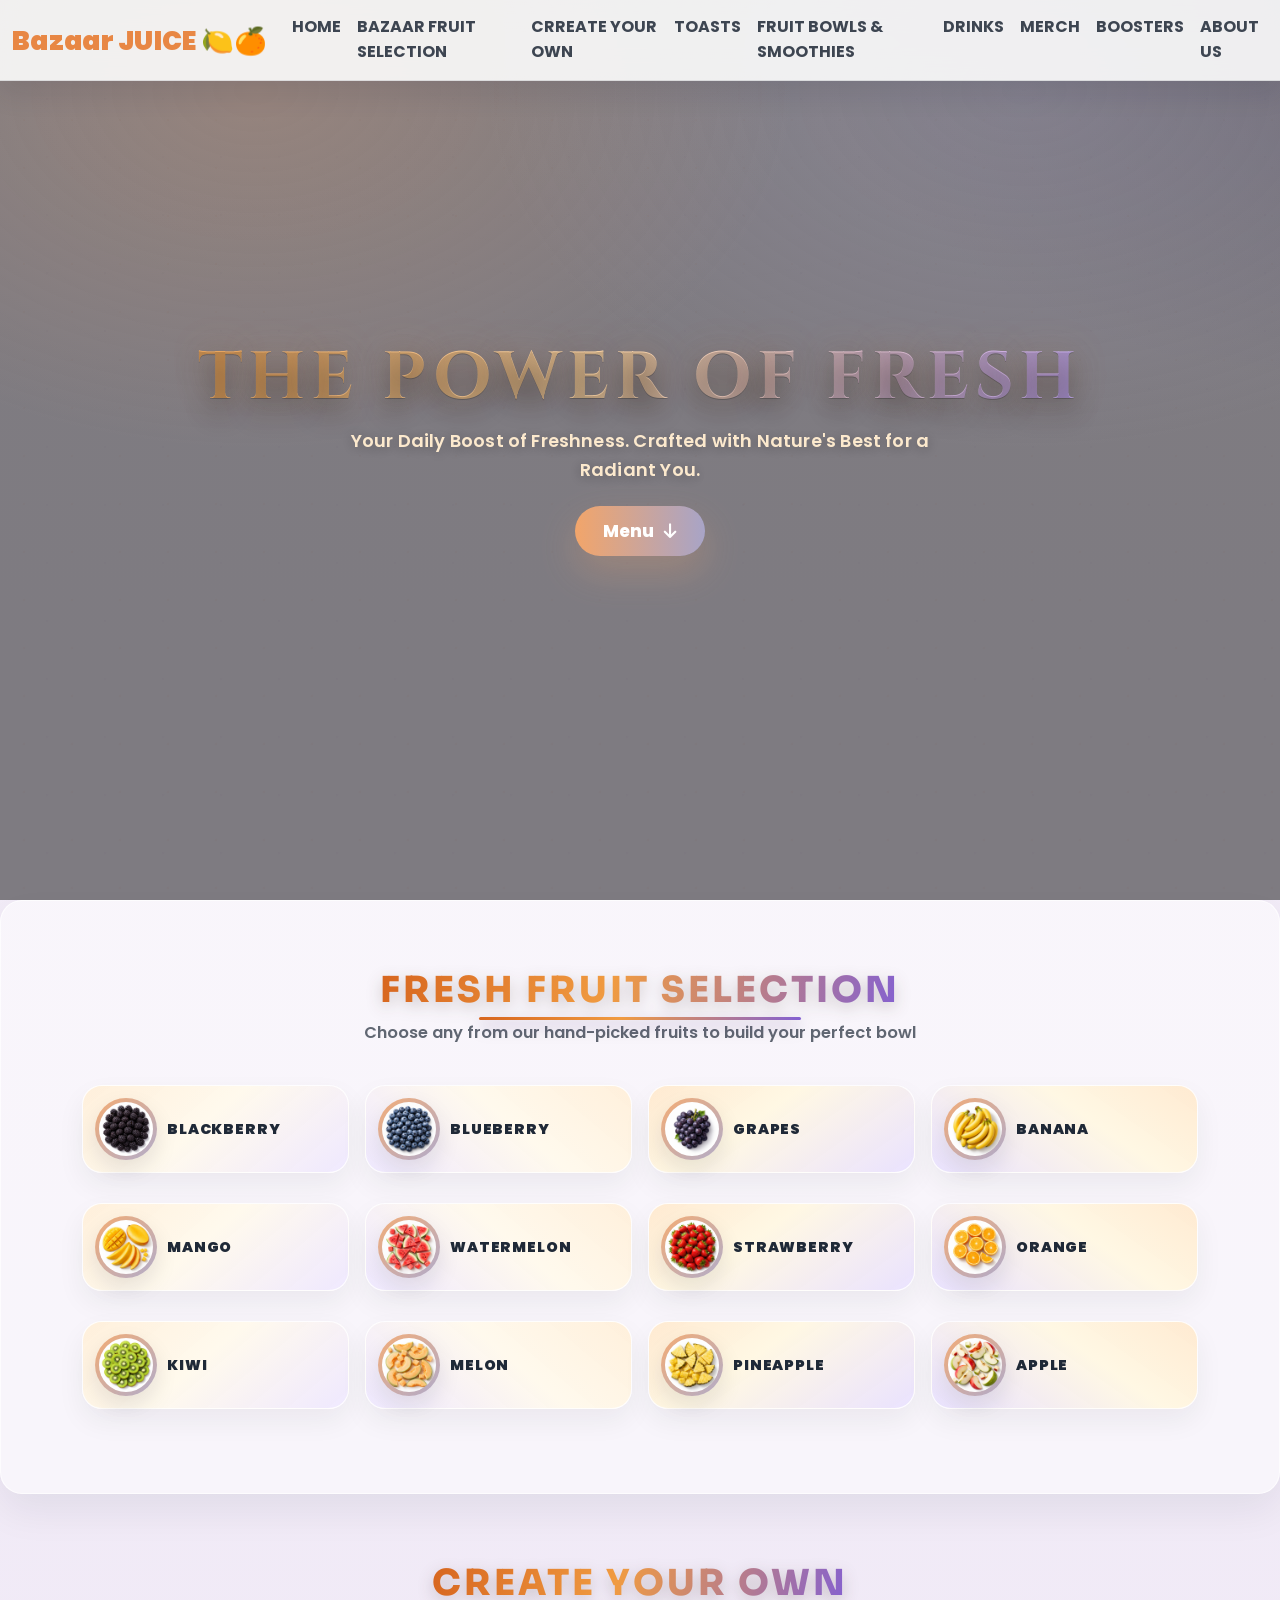
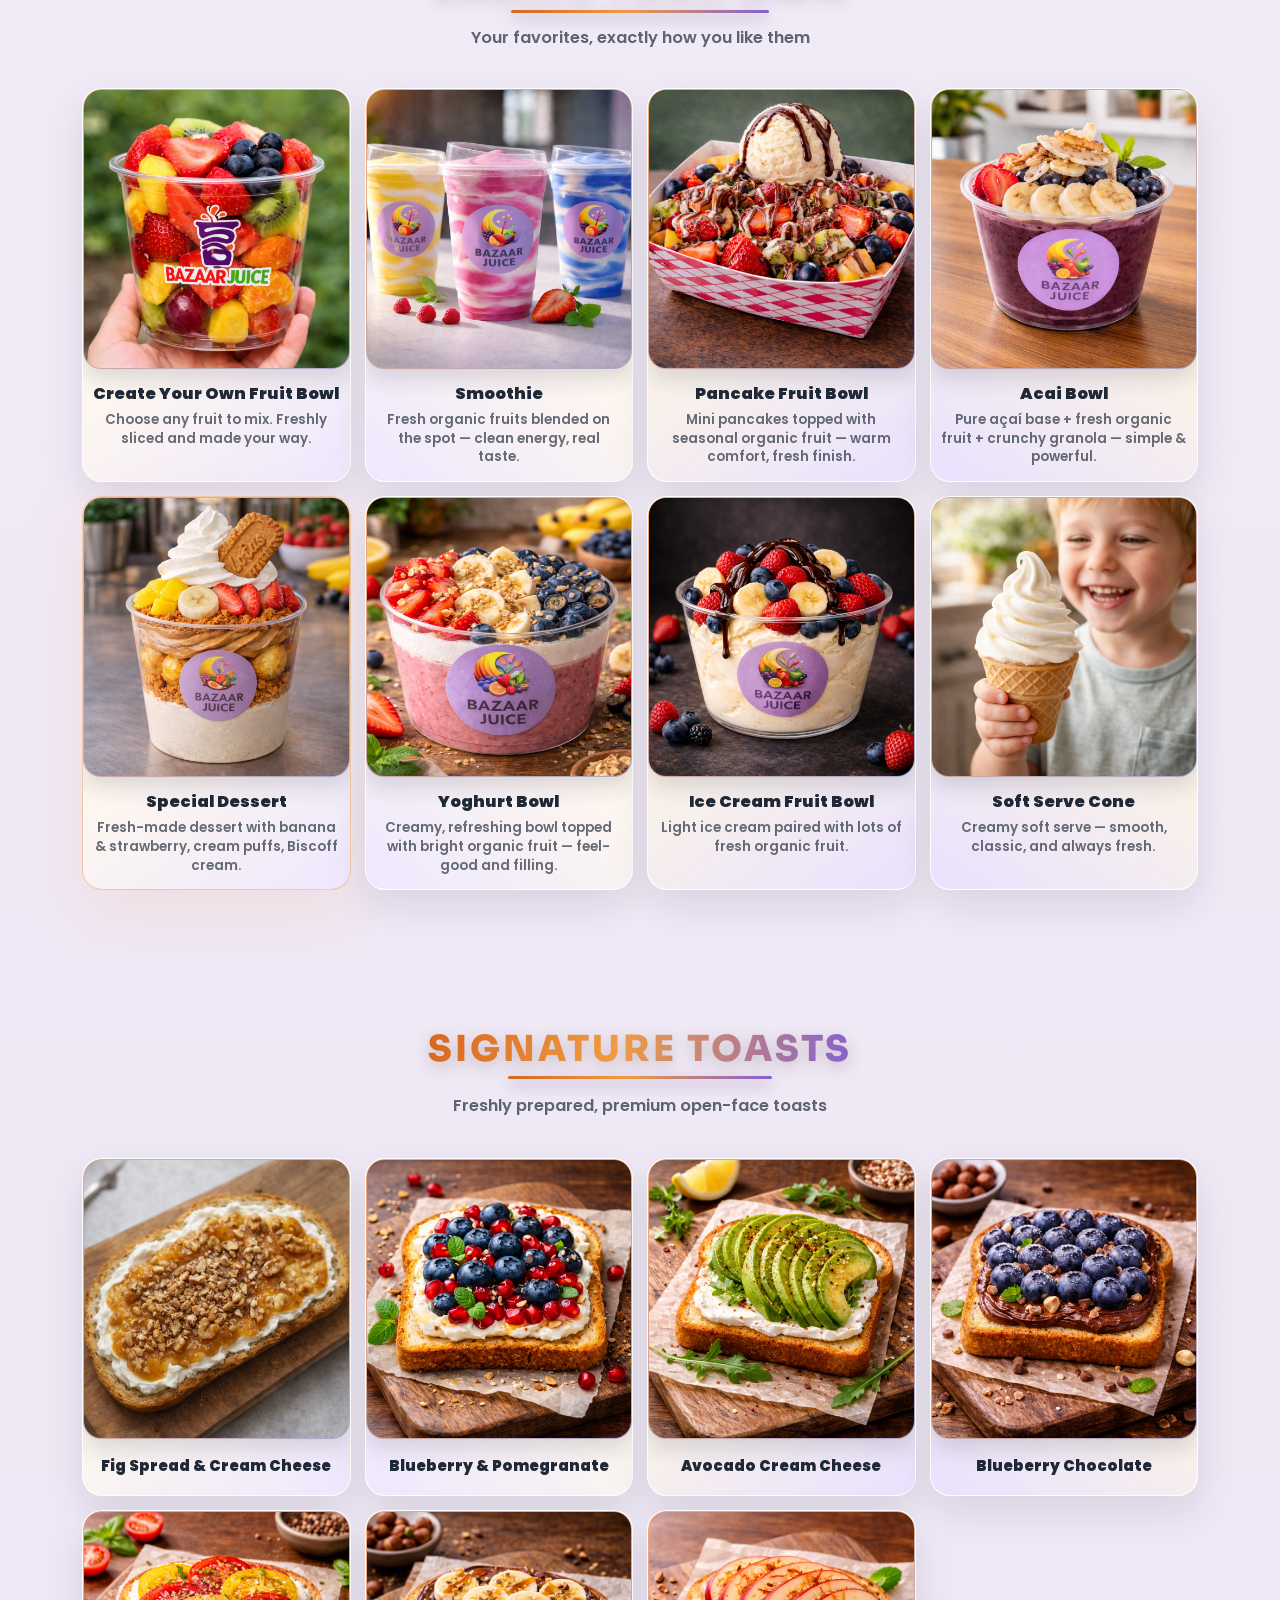
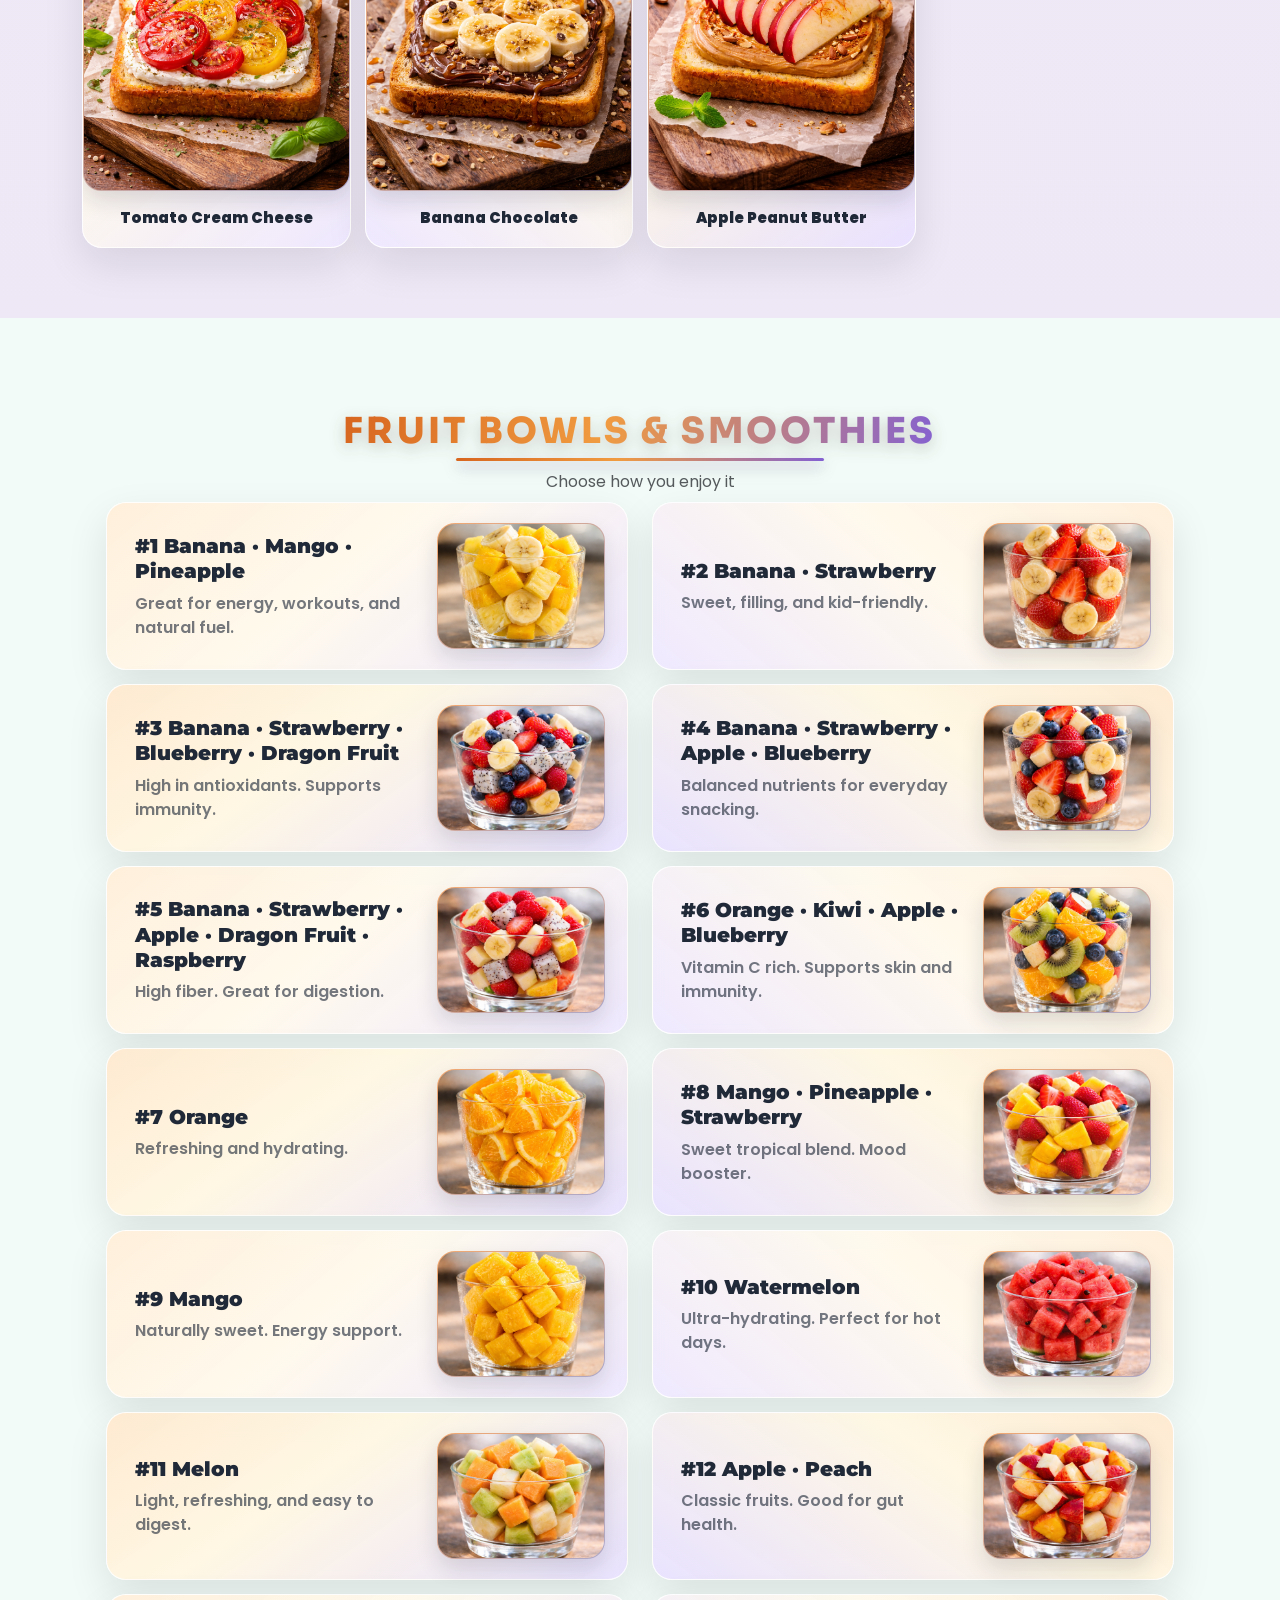
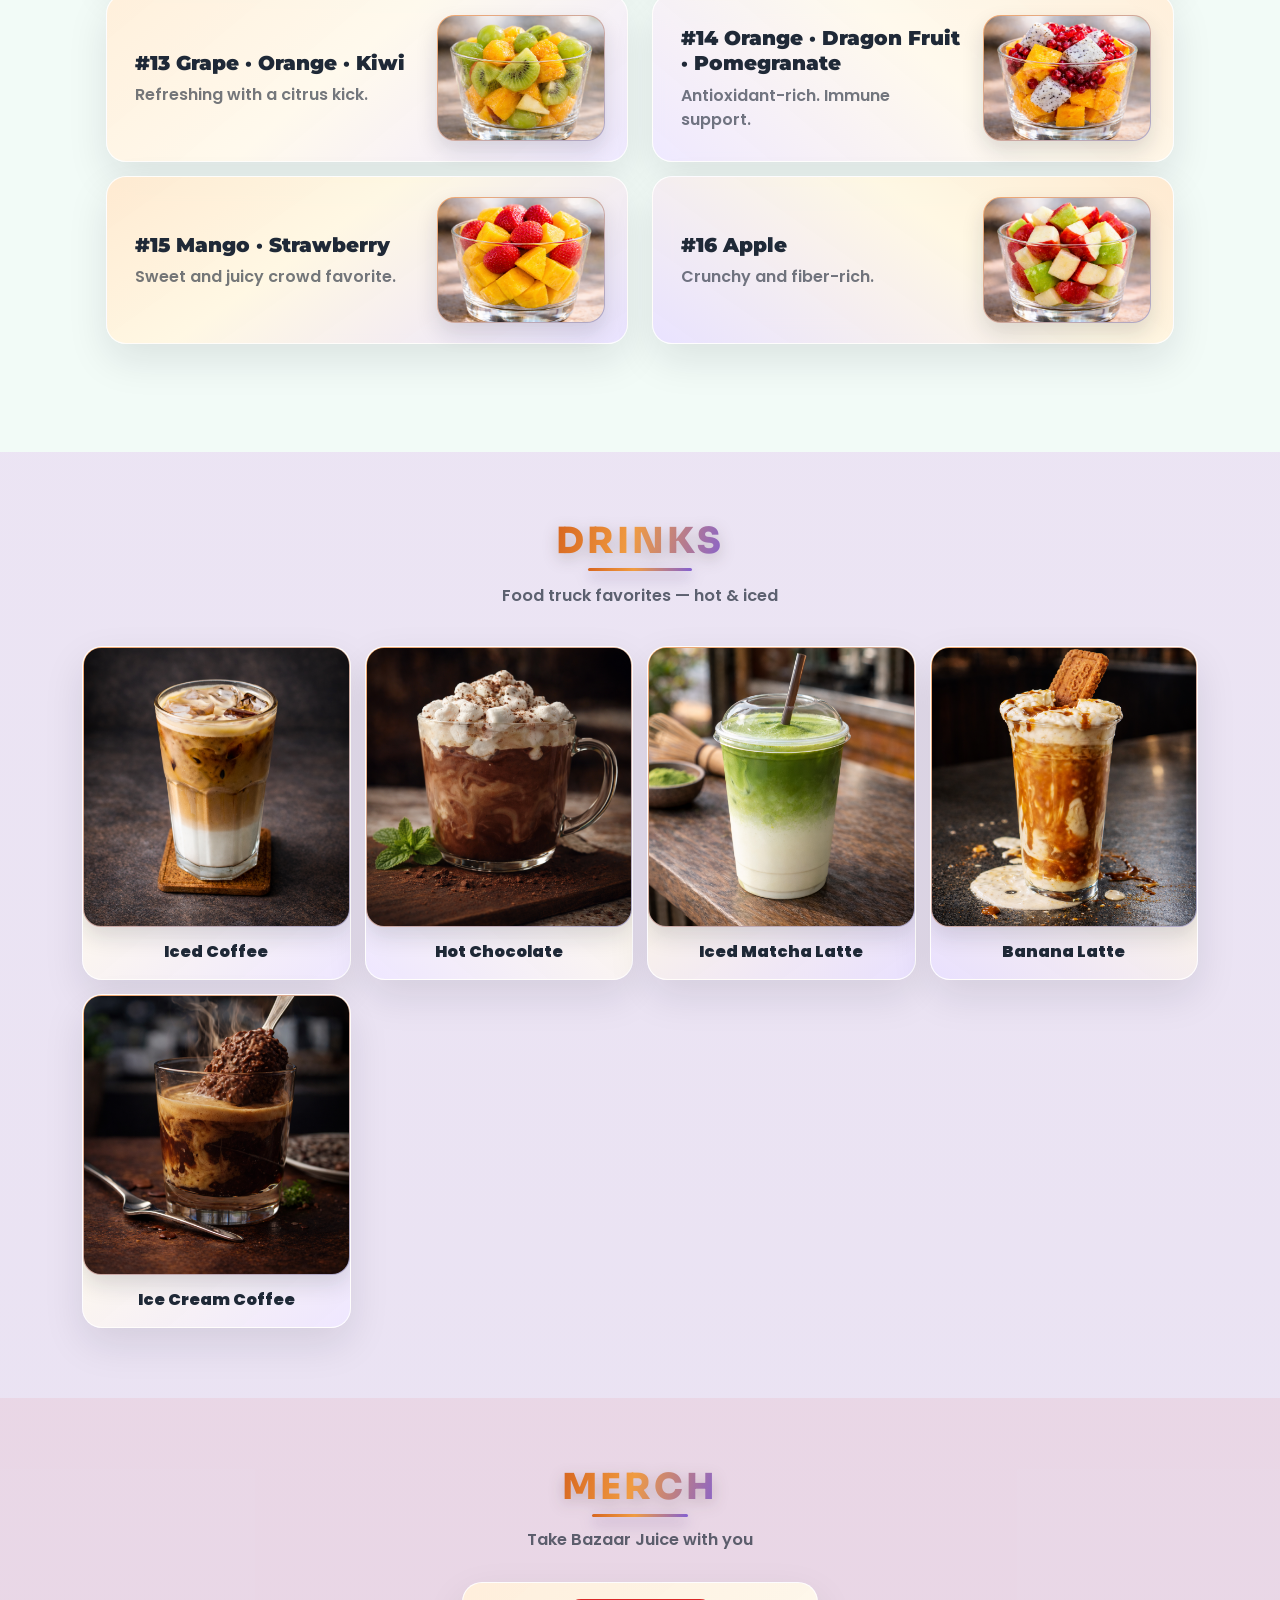
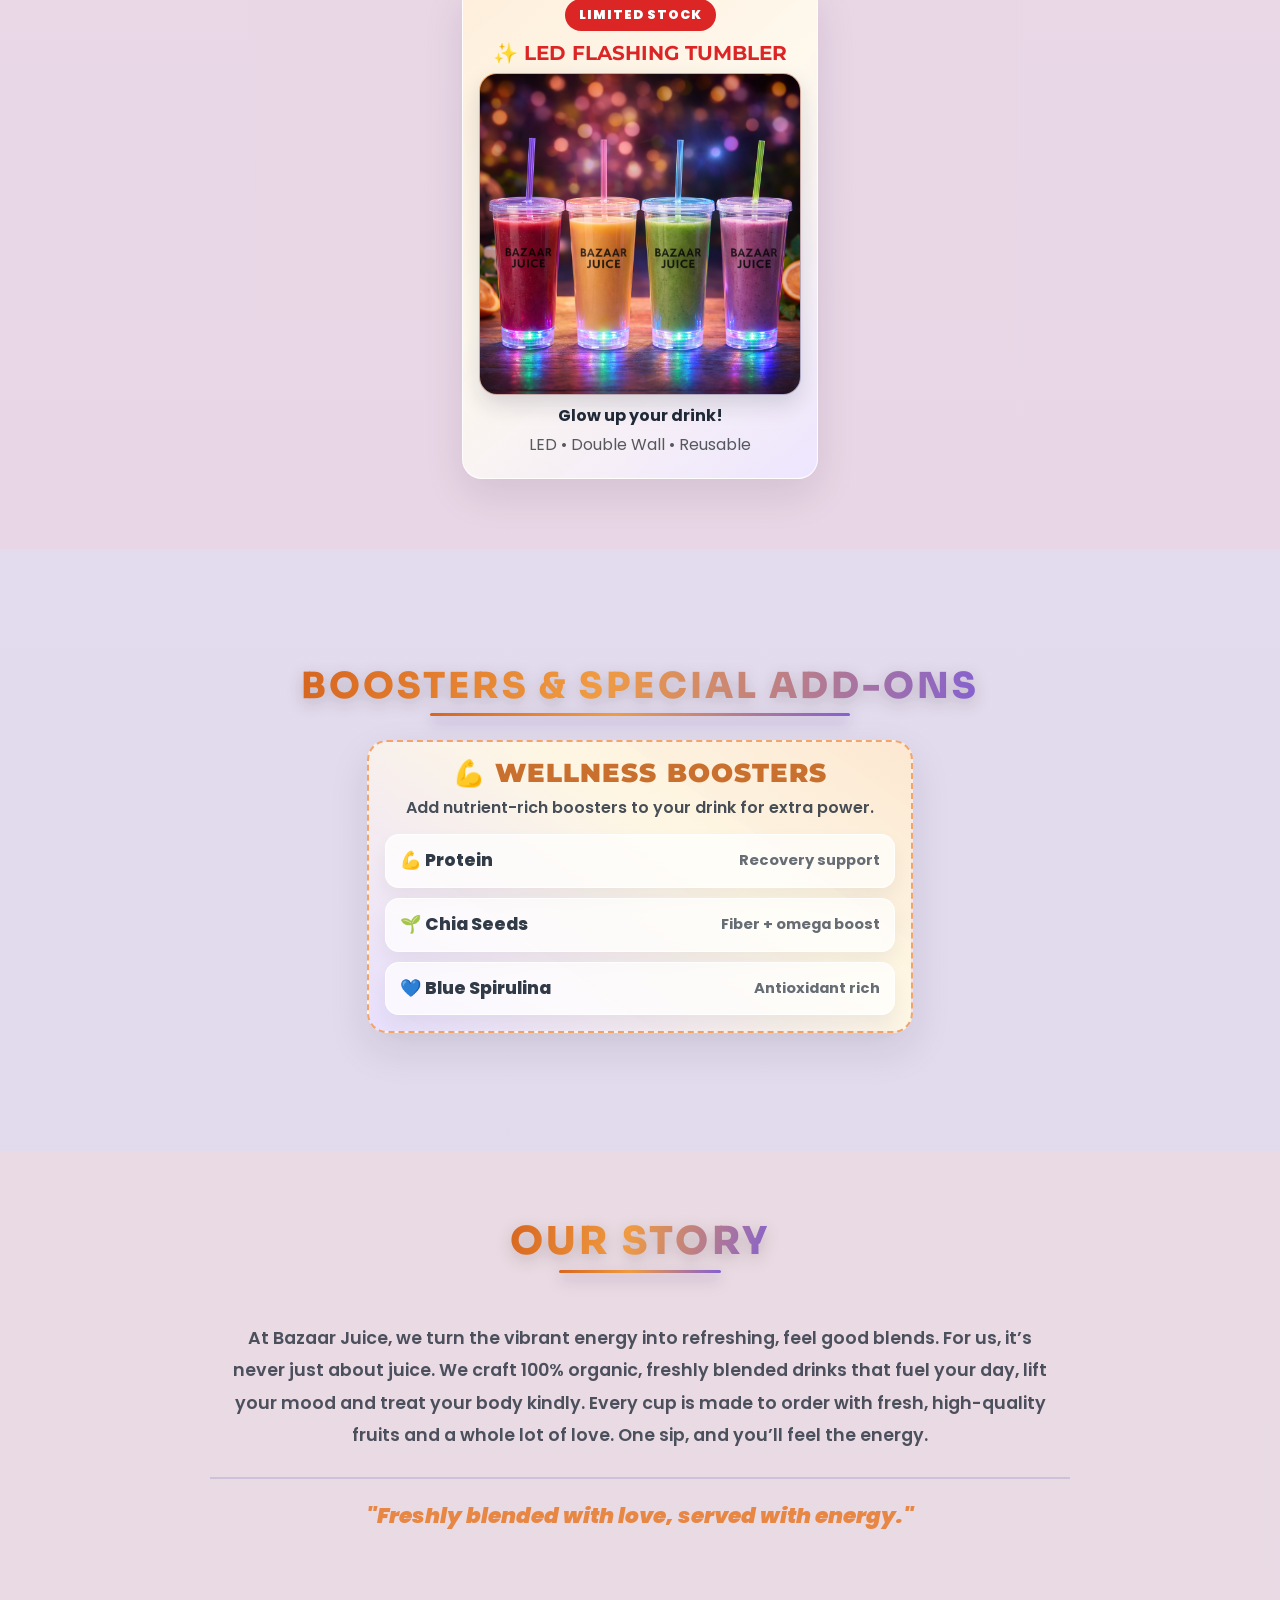
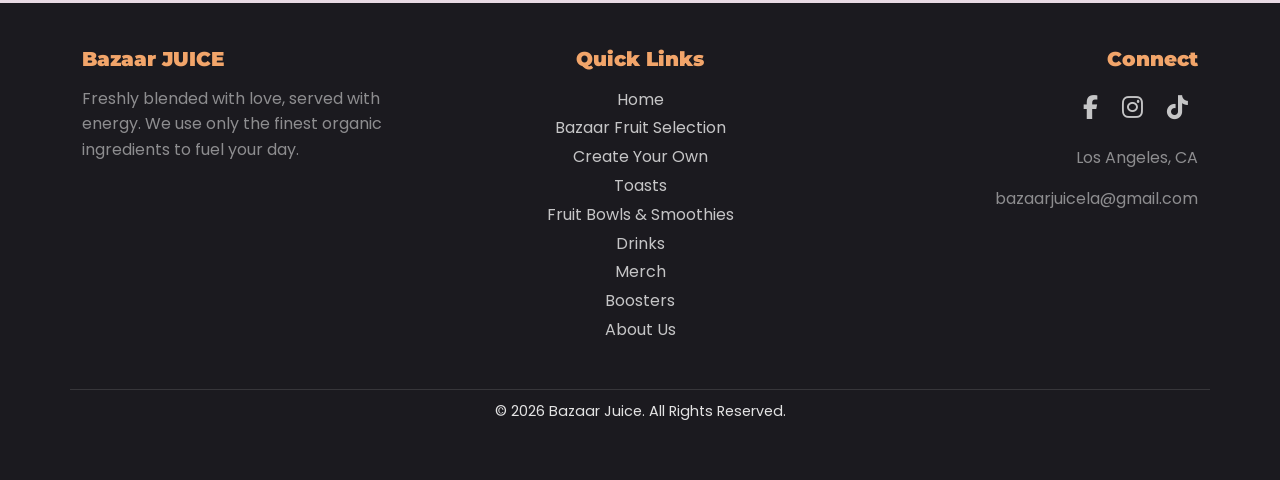
<file: index.html>
<!DOCTYPE html>
<html lang="en">
  <head>
    <meta charset="UTF-8" />
    <meta name="viewport" content="width=device-width, initial-scale=1.0" />
    <title>Bazaar Juice - Freshly Blended</title>

    <link
      href="https://cdn.jsdelivr.net/npm/bootstrap@5.3.2/dist/css/bootstrap.min.css"
      rel="stylesheet"
    />
    <link
      href="https://fonts.googleapis.com/css2?family=Cinzel:wght@600;700;800&family=Montserrat:wght@700;900&family=Poppins:wght@400;500;600;700&family=Sora:wght@700;800;900&display=swap"
      rel="stylesheet"
    />
    <link
      rel="stylesheet"
      href="https://cdnjs.cloudflare.com/ajax/libs/font-awesome/6.5.1/css/all.min.css"
    />

    <style>
      /* =========================================================
        BAZAAR JUICE — ELEGANT BUSINESS THEME (MOBILE FIRST)
        - Premium but not crazy
        - Strong mobile layout
        - Bigger images + subtle gradient frames
        - Consistent spacing / typography
      ========================================================= */

      :root {
        --accent-orange: #f2a56a;
        --accent-orange-deep: #e88744;
        --accent-purple: #a8a4c7;
        --accent-purple-deep: #8e86b6;

        --text: #1f2937;
        --muted: #6b7280;
        --white: #ffffff;

        --bg-main: #f3edf8;
        --bg-soft: #e7dff1;

        --card: rgba(255, 252, 247, 0.95);
        --card-strong: rgba(255, 255, 255, 0.98);
        --card-surface: linear-gradient(
          155deg,
          rgba(255, 252, 245, 0.98) 0%,
          rgba(255, 244, 231, 0.95) 52%,
          rgba(243, 240, 255, 0.93) 100%
        );
        --card-border: rgba(255, 255, 255, 0.86);
        --tone-mirror-1: linear-gradient(
          140deg,
          rgba(255, 239, 218, 0.96) 0%,
          rgba(255, 249, 236, 0.95) 45%,
          rgba(238, 231, 255, 0.93) 100%
        );
        --tone-mirror-2: linear-gradient(
          220deg,
          rgba(255, 239, 218, 0.96) 0%,
          rgba(255, 249, 236, 0.95) 45%,
          rgba(238, 231, 255, 0.93) 100%
        );
        --tone-mirror-3: linear-gradient(
          145deg,
          rgba(255, 233, 207, 0.95) 0%,
          rgba(255, 247, 226, 0.94) 40%,
          rgba(232, 224, 255, 0.92) 100%
        );
        --tone-mirror-4: linear-gradient(
          215deg,
          rgba(255, 233, 207, 0.95) 0%,
          rgba(255, 247, 226, 0.94) 40%,
          rgba(232, 224, 255, 0.92) 100%
        );

        --line: rgba(229, 231, 235, 0.85);
        --shadow: 0 16px 40px rgba(17, 24, 39, 0.10);
        --shadow-hover: 0 26px 60px rgba(17, 24, 39, 0.14);

        --radius: 18px;
        --radius-lg: 26px;
        --product-image-radius: 18px;

        --font-heading: "Montserrat", sans-serif;
        --font-body: "Poppins", sans-serif;
        --font-section-title: "Sora", "Montserrat", sans-serif;
        --font-hero-display: "Cinzel", "Sora", sans-serif;
        --section-title-base: #1f2937;
        --section-title-shadow: rgba(127, 106, 184, 0.22);
        --section-title-vibrant: linear-gradient(
          105deg,
          #d7661f 0%,
          #f09b41 44%,
          #8360d2 100%
        );
        --fruit-bowl-frame: linear-gradient(
          145deg,
          rgba(242, 165, 106, 0.95) 0%,
          rgba(255, 224, 184, 0.92) 42%,
          rgba(168, 164, 199, 0.94) 100%
        );

        --app-height: 100vh;
      }

      /* ---------- BASE ---------- */
      html,
      body {
        margin: 0;
        padding: 0;
        width: 100%;
        overflow-x: hidden;
      }

      body {
        font-family: var(--font-body);
        color: var(--text);
        min-height: 100vh;
        background:
          radial-gradient(1000px 650px at -10% -10%, rgba(232, 135, 68, 0.30), transparent 60%),
          radial-gradient(1000px 650px at 110% 0%, rgba(142, 134, 182, 0.30), transparent 60%),
          linear-gradient(180deg, var(--bg-main) 0%, var(--bg-soft) 100%);
      }

      body::before {
        content: "";
        position: fixed;
        inset: 0;
        pointer-events: none;
        z-index: 0;
        background:
          radial-gradient(circle, rgba(232, 135, 68, 0.16) 1px, transparent 1.6px) 0 0/48px 48px,
          radial-gradient(circle, rgba(142, 134, 182, 0.16) 1px, transparent 1.6px) 18px 12px/58px 58px,
          radial-gradient(1200px 700px at 50% 0%, rgba(255, 255, 255, 0.34), transparent 70%);
        opacity: 0.22;
        filter: blur(0.25px);
        mix-blend-mode: multiply;
      }

      h1,
      h2,
      h3,
      h4,
      h5 {
        font-family: var(--font-heading);
        color: var(--text);
      }

      /* Keep sections above background layers */
      .hero,
      main,
      section,
      footer {
        position: relative;
        z-index: 1;
      }

      /* Slightly nicer container width */
      .container {
        width: min(1180px, 92%);
      }

      /* ---------- NAVBAR ---------- */
      .navbar {
        background: rgba(255, 255, 255, 0.88) !important;
        backdrop-filter: blur(14px);
        -webkit-backdrop-filter: blur(14px);
        border-bottom: 1px solid rgba(31, 41, 55, 0.10);
        box-shadow: 0 12px 28px rgba(17, 24, 39, 0.10);
      }

      .navbar .navbar-brand {
        color: var(--accent-orange-deep) !important;
        font-weight: 900;
        font-size: 1.65rem;
        letter-spacing: 0.3px;
      }

      .navbar .nav-link {
        color: rgba(31, 41, 55, 0.86) !important;
        font-weight: 700;
        border-radius: 999px;
        padding: 0.45rem 0.8rem;
        transition: background 0.2s ease, color 0.2s ease, transform 0.2s ease;
      }

      .navbar .nav-link:hover {
        color: var(--accent-orange-deep) !important;
        background: rgba(242, 165, 106, 0.12);
        transform: translateY(-1px);
      }

      .navbar .nav-link.active {
        color: var(--accent-purple-deep) !important;
        background: rgba(168, 164, 199, 0.14);
      }

      .navbar-toggler {
        border: 1px solid rgba(31, 41, 55, 0.16) !important;
        box-shadow: 0 8px 18px rgba(17, 24, 39, 0.10);
      }
      .navbar-toggler:focus {
        box-shadow: 0 0 0 4px rgba(242, 165, 106, 0.18);
      }
      .navbar-toggler-icon {
        background-image: url("data:image/svg+xml,%3csvg xmlns='http://www.w3.org/2000/svg' viewBox='0 0 30 30'%3e%3cpath stroke='rgba(31,41,55,0.85)' stroke-linecap='round' stroke-miterlimit='10' stroke-width='2' d='M4 7h22M4 15h22M4 23h22'/%3e%3c/svg%3e") !important;
      }

      @media (max-width: 991.98px) {
        .navbar-collapse {
          background: rgba(255, 255, 255, 0.95);
          border: 1px solid rgba(31, 41, 55, 0.08);
          border-radius: 18px;
          padding: 10px;
          margin-top: 10px;
          box-shadow: 0 18px 40px rgba(17, 24, 39, 0.12);
        }
      }

      /* ---------- HERO ---------- */
      .hero {
        position: relative;
        width: 100%;
        overflow: hidden;
        height: var(--app-height);
      }

      .video-background-wrapper {
        position: absolute;
        inset: 0;
        overflow: hidden;
        z-index: 0;
      }

      .hero-video-iframe {
        position: absolute;
        top: 50%;
        left: 50%;
        width: 177.78vh;
        height: 100%;
        min-width: 100%;
        min-height: 100%;
        transform: translate(-50%, -50%);
        pointer-events: none;
        min-width: max(100vw, 177.78vh);
        min-height: max(100vh, 56.25vw);
      }

      .hero .overlay {
        position: absolute;
        inset: 0;
        display: flex;
        justify-content: center;
        align-items: center;
        text-align: center;
        padding: 0 18px;
        background:
          radial-gradient(900px 600px at 20% 10%, rgba(242, 165, 106, 0.20), transparent 60%),
          radial-gradient(900px 600px at 80% 10%, rgba(168, 164, 199, 0.20), transparent 60%),
          rgba(0, 0, 0, 0.48);
        z-index: 1;
      }

      .hero h1 {
        font-family: var(--font-hero-display);
        font-size: clamp(2.2rem, 5.2vw, 4.2rem);
        font-weight: 700;
        text-transform: uppercase;
        color: #ffe3b5;
        letter-spacing: 0.09em;
        line-height: 1.05;
        margin-bottom: 12px;
        text-shadow:
          0 1px 0 rgba(0, 0, 0, 0.2),
          0 12px 28px rgba(0, 0, 0, 0.44),
          0 0 36px rgba(234, 144, 78, 0.28);
      }

      @supports ((-webkit-background-clip: text) or (background-clip: text)) {
        .hero h1 {
          background-image: linear-gradient(
            115deg,
            #f0ab61 0%,
            #ffdcae 45%,
            #c5adff 100%
          );
          -webkit-background-clip: text;
          background-clip: text;
          -webkit-text-fill-color: transparent;
          color: transparent;
        }
      }

      .hero p {
        color: rgba(255, 236, 207, 0.98);
        font-size: clamp(0.98rem, 1.45vw, 1.12rem);
        font-weight: 600;
        line-height: 1.62;
        letter-spacing: 0.01em;
        max-width: 640px;
        margin: 0 auto;
        text-shadow: 0 2px 12px rgba(0, 0, 0, 0.34);
      }

      .hero .cta-button {
        margin-top: 22px;
        padding: 12px 28px;
        font-size: 1.05rem;
        font-weight: 800;
        color: var(--white);
        background: linear-gradient(90deg, var(--accent-orange), var(--accent-purple));
        border: none;
        border-radius: 999px;
        text-decoration: none;
        cursor: pointer;
        box-shadow: 0 16px 36px rgba(242, 165, 106, 0.25);
        transition: transform 0.2s ease, box-shadow 0.2s ease;
        display: inline-flex;
        align-items: center;
        gap: 10px;
      }

      .hero .cta-button:hover {
        transform: translateY(-2px);
        box-shadow: 0 22px 48px rgba(168, 164, 199, 0.22);
      }

      @media (max-width: 575.98px) {
        .hero h1 {
          letter-spacing: 0.08em;
        }
        .hero p {
          font-size: 0.95rem;
          line-height: 1.58;
        }
      }

      /* ---------- SECTION TITLES ---------- */
      .section-title {
        font-size: clamp(1.85rem, 2.8vw, 2.5rem);
        font-weight: 900;
        letter-spacing: 2.8px;
        text-transform: uppercase;
        color: var(--section-title-base);
        text-shadow: 0 1px 0 rgba(255, 255, 255, 0.88), 0 10px 22px var(--section-title-shadow);
        margin: 0;
        font-family: var(--font-section-title);
      }

      .section-subtitle {
        font-size: 1.02rem;
        color: rgba(31, 41, 55, 0.70);
        margin: 0;
        font-weight: 600;
      }

      /* ---------- SPACING ---------- */
      .menu-section {
        background-color: transparent;
        padding: 68px 12px;
      }

      /* ---------- PREMIUM GRADIENT FRAME (SUBTLE) ---------- */
      .frame {
        border-radius: 24px;
        padding: 6px;
        background: linear-gradient(
          135deg,
          rgba(242, 165, 106, 0.90),
          rgba(168, 164, 199, 0.90)
        );
        box-shadow: 0 14px 34px rgba(17, 24, 39, 0.12);
      }

      .frame .frame-inner {
        border-radius: 18px;
        background: rgba(255, 255, 255, 0.96);
        overflow: hidden;
      }

      /* ---------- MENU ITEM (LIST CARDS) ---------- */
      .menu-item {
        display: flex;
        align-items: center;
        justify-content: space-between;
        gap: 12px;
        background: var(--tone-mirror-1);
        border: 1px solid var(--card-border);
        backdrop-filter: blur(12px);
        -webkit-backdrop-filter: blur(12px);
        border-radius: var(--radius-lg);
        padding: 18px;
        box-shadow: var(--shadow);
        transition: transform 0.25s ease, box-shadow 0.25s ease;
        height: 100%;
      }

      .menu-item:hover {
        transform: translateY(-4px);
        box-shadow: var(--shadow-hover);
      }

      .menu-item-content {
        flex: 1;
        min-width: 0;
      }

      .menu-item-content h5 {
        margin: 0 0 6px;
        font-size: 1.28rem;
        font-weight: 900;
        line-height: 1.15;
      }

      .menu-item-content p {
        margin: 2px 0;
        color: rgba(31, 41, 55, 0.78);
        font-weight: 600;
      }

      .menu-item-content .text-muted {
        color: rgba(31, 41, 55, 0.62) !important;
        font-weight: 600;
      }

      .menu-item-content .price-tag {
        margin-top: 6px;
        font-weight: 900;
        color: var(--accent-purple-deep);
        font-size: 1.12rem;
      }

      /* BIGGER image + elegant frame (no HTML changes needed) */
      .menu-item-image-wrapper {
        position: relative;
        overflow: hidden;
        width: 196px;
        height: 196px;
        flex-shrink: 0;
        border-radius: 22px;
        padding: 4px;
        background:
          radial-gradient(130% 95% at 10% 0%, rgba(242, 165, 106, 0.30) 0%, rgba(242, 165, 106, 0) 62%),
          radial-gradient(130% 95% at 90% 0%, rgba(168, 164, 199, 0.30) 0%, rgba(168, 164, 199, 0) 62%),
          linear-gradient(
            160deg,
            rgba(255, 248, 236, 0.96) 0%,
            rgba(255, 241, 223, 0.92) 44%,
            rgba(239, 233, 255, 0.92) 100%
          );
        box-shadow: 0 16px 40px rgba(17, 24, 39, 0.12);
      }

      .menu-item-image-wrapper::after {
        content: "";
        position: absolute;
        inset: 0;
        pointer-events: none;
        z-index: 0;
        background:
          radial-gradient(90% 72% at 50% 44%, rgba(255, 255, 255, 0.46), transparent 74%),
          radial-gradient(68% 58% at 50% 102%, rgba(17, 24, 39, 0.09), transparent 74%);
      }

      .menu-item-image-wrapper img {
        position: relative;
        z-index: 1;
        width: 100%;
        height: 100%;
        border-radius: var(--product-image-radius);
        background: transparent;
        object-fit: contain;
        object-position: center;
        display: block;
        padding: 0;
        filter: drop-shadow(0 14px 18px rgba(17, 24, 39, 0.12));
        image-rendering: -webkit-optimize-contrast;
      }

      /* No-crop image treatment for Fruit Bowls */
      #fruit-cups-section .menu-item-image-wrapper {
        position: relative;
        overflow: visible;
        height: auto;
        aspect-ratio: 4 / 3;
        padding: 0;
        border-radius: 0;
        background: none;
        border: 0;
        box-shadow: none;
      }

      #fruit-cups-section .menu-item-image-wrapper::after {
        content: none;
      }

      #fruit-cups-section .menu-item-image-wrapper img {
        position: relative;
        z-index: 1;
        display: block;
        width: 100%;
        height: 100%;
        object-fit: contain;
        object-position: center;
        --fruit-bowl-image-radius: 22px;
        --fruit-bowl-image-border: 2px;
        padding: 0;
        border-radius: var(--fruit-bowl-image-radius);
        border: var(--fruit-bowl-image-border) solid transparent;
        background:
          linear-gradient(rgba(255, 255, 255, 0.98), rgba(255, 255, 255, 0.98)) padding-box,
          var(--fruit-bowl-frame) border-box;
        box-shadow: 0 12px 24px rgba(17, 24, 39, 0.16);
        image-rendering: -webkit-optimize-contrast;
      }

      #fruit-cups-section .menu-item {
        padding: 20px 22px;
        gap: 18px;
        border-radius: 30px;
      }

      #fruit-cups-section .menu-item-content {
        padding: 4px 8px 4px 6px;
        display: flex;
        flex-direction: column;
        justify-content: center;
        gap: 8px;
      }

      #fruit-cups-section .menu-item-content h5 {
        margin: 0;
        line-height: 1.24;
      }

      #fruit-cups-section .menu-item-content .text-muted {
        margin: 0;
        line-height: 1.5;
      }

      @media (max-width: 992px) {
        .menu-item-image-wrapper {
          width: 168px;
          height: 168px;
        }

        #fruit-cups-section .menu-item-image-wrapper {
          width: 168px;
          height: auto;
          aspect-ratio: 4 / 3;
        }
      }

      @media (max-width: 767px) {
        .menu-item {
          padding: 14px;
          border-radius: 20px;
          gap: 10px;
        }
        .menu-item-content h5 {
          font-size: 1.06rem;
        }
        .menu-item-content p {
          font-size: 0.92rem;
        }
        .menu-item-content .price-tag {
          font-size: 1rem;
        }
        .menu-item-image-wrapper {
          width: 124px;
          height: 124px;
          padding: 4px;
          border-radius: 18px;
        }
        .menu-item-image-wrapper img {
          border-radius: calc(var(--product-image-radius) - 4px);
          padding: 3px;
        }

        #fruit-cups-section .menu-item-image-wrapper {
          width: 124px;
          height: auto;
          aspect-ratio: 4 / 3;
          border-radius: 0;
          padding: 0;
          background: none;
        }

        #fruit-cups-section .menu-item-image-wrapper img {
          --fruit-bowl-image-radius: 16px;
          --fruit-bowl-image-border: 1.8px;
          padding: 0;
        }
      }

      .row > [class*="col-"] {
        margin-bottom: 14px;
      }

      /* ---------- MIRRORED CARD TONES ---------- */
      .row > [class*="col-"]:nth-child(4n + 1) .menu-item {
        background: var(--tone-mirror-1);
      }

      .row > [class*="col-"]:nth-child(4n + 2) .menu-item {
        background: var(--tone-mirror-2);
      }

      .row > [class*="col-"]:nth-child(4n + 3) .menu-item {
        background: var(--tone-mirror-3);
      }

      .row > [class*="col-"]:nth-child(4n + 4) .menu-item {
        background: var(--tone-mirror-4);
      }

      /* ---------- FRUITS ---------- */
      .fruit-section {
        background: rgba(255, 255, 255, 0.52);
        border: 1px solid rgba(255, 255, 255, 0.70);
        border-radius: 22px;
        padding: 64px 0;
        box-shadow: 0 16px 40px rgba(17, 24, 39, 0.07);
      }

      .fruit-section .section-subtitle {
        margin-bottom: 24px;
      }

      .fruit-card {
        background: var(--tone-mirror-1);
        border: 1px solid var(--card-border);
        border-radius: 18px;
        padding: 12px;
        gap: 10px;
        box-shadow: 0 12px 28px rgba(17, 24, 39, 0.06);
        transition: transform 0.2s ease, box-shadow 0.2s ease;
        cursor: pointer;
      }

      .fruit-card:hover {
        transform: translateY(-3px);
        box-shadow: 0 18px 40px rgba(17, 24, 39, 0.10);
      }

      .fruit-section .row > [class*="col-"]:nth-child(4n + 1) .fruit-card {
        background: var(--tone-mirror-1);
      }

      .fruit-section .row > [class*="col-"]:nth-child(4n + 2) .fruit-card {
        background: var(--tone-mirror-2);
      }

      .fruit-section .row > [class*="col-"]:nth-child(4n + 3) .fruit-card {
        background: var(--tone-mirror-3);
      }

      .fruit-section .row > [class*="col-"]:nth-child(4n + 4) .fruit-card {
        background: var(--tone-mirror-4);
      }

      .fruit-img {
        width: 62px;
        height: 62px;
        border-radius: 999px;
        object-fit: cover;
        flex-shrink: 0;
        padding: 4px;
        background: linear-gradient(
          135deg,
          rgba(242, 165, 106, 0.90),
          rgba(168, 164, 199, 0.90)
        );
        box-shadow: 0 10px 22px rgba(17, 24, 39, 0.10);
      }

      .fruit-name {
        font-weight: 900;
        font-size: 0.9rem;
        letter-spacing: 0.06em;
        flex: 1;
        min-width: 0;
      }

      @media (max-width: 480px) {
        .fruit-img {
          width: 54px;
          height: 54px;
        }
        .fruit-name {
          font-size: 0.82rem;
        }
      }

      /* ---------- DRINKS GRID ---------- */
      #menu-drinks.drinks-section {
        padding: 76px 0;
      }

      .drinks-header {
        text-align: center;
        margin-bottom: 38px;
        display: flex;
        flex-direction: column;
        gap: 12px;
        align-items: center;
      }

      .drinks-grid {
        display: grid;
        grid-template-columns: repeat(4, 1fr);
        gap: 14px;
        max-width: 1180px;
        margin: 0 auto;
        padding: 0;
      }

      .drink-card {
        background: var(--tone-mirror-1);
        border: 1px solid var(--card-border);
        border-radius: 26px;
        overflow: hidden;
        box-shadow: var(--shadow);
        transition: transform 0.25s ease, box-shadow 0.25s ease;
      }

      .drink-card:hover {
        transform: translateY(-6px);
        box-shadow: var(--shadow-hover);
      }

      .drinks-grid .drink-card:nth-child(4n + 1) {
        background: var(--tone-mirror-1);
      }

      .drinks-grid .drink-card:nth-child(4n + 2) {
        background: var(--tone-mirror-2);
      }

      .drinks-grid .drink-card:nth-child(4n + 3) {
        background: var(--tone-mirror-3);
      }

      .drinks-grid .drink-card:nth-child(4n + 4) {
        background: var(--tone-mirror-4);
      }

      .drink-image-box {
        position: relative;
        isolation: isolate;
        overflow: visible;
        padding: 0;
        background: none;
        border-bottom: 0;
      }

      .drink-image-box::after {
        content: none;
      }

      .drink-img {
        width: 100%;
        aspect-ratio: 1 / 1.05;
        border-radius: 18px;
        object-fit: cover;
        object-position: center;
        display: block;
        padding: 0;
        border: 1.8px solid transparent;
        background: linear-gradient(
            rgba(255, 255, 255, 0),
            rgba(255, 255, 255, 0)
          ) padding-box,
          linear-gradient(
            140deg,
            rgba(242, 165, 106, 0.96),
            rgba(168, 164, 199, 0.95)
          ) border-box;
        box-shadow: 0 10px 22px rgba(17, 24, 39, 0.14);
        transition: transform 0.35s ease;
        image-rendering: -webkit-optimize-contrast;
        position: relative;
        z-index: 1;
      }

      .led-tumbler-image-wrap {
        width: min(100%, 360px);
        margin: 0 auto 8px;
        padding: 0;
        border-radius: 0;
        background: none;
        border: 0;
      }

      .led-tumbler-img {
        width: min(100%, 330px);
        display: block;
        margin: 0 auto;
        padding: 0;
        border-radius: 18px;
        border: 1.8px solid transparent;
        background:
          linear-gradient(
            rgba(255, 255, 255, 0),
            rgba(255, 255, 255, 0)
          ) padding-box,
          linear-gradient(
            140deg,
            rgba(242, 165, 106, 0.96),
            rgba(168, 164, 199, 0.95)
          ) border-box;
        box-shadow: 0 12px 24px rgba(17, 24, 39, 0.16);
        filter: none;
        transition: transform 0.22s ease;
      }

      .drink-card:hover .drink-img {
        transform: scale(1.03);
      }

      .drink-info {
        padding: 12px 12px 14px;
        text-align: center;
      }

      .drink-name {
        font-weight: 900;
        font-size: 1.02rem;
      }

      @media (max-width: 992px) {
        .drinks-grid {
          grid-template-columns: repeat(2, 1fr);
          gap: 14px;
        }
      }

      @media (max-width: 480px) {
        .drink-name {
          font-size: 0.92rem;
        }
      }

      /* ---------- TOAST GRID ---------- */
      #menu-toasts.toast-section {
        padding: 76px 0;
      }

      .toast-header {
        text-align: center;
        margin-bottom: 40px;
        display: flex;
        flex-direction: column;
        gap: 14px;
        align-items: center;
      }

      .toast-grid {
        display: grid;
        grid-template-columns: repeat(4, 1fr);
        gap: 14px;
        max-width: 1180px;
        margin: 0 auto;
        padding: 0;
      }

      .toast-card {
        background: var(--tone-mirror-1);
        border: 1px solid var(--card-border);
        border-radius: 24px;
        overflow: hidden;
        box-shadow: var(--shadow);
        transition: transform 0.25s ease, box-shadow 0.25s ease;
      }

      .toast-card:hover {
        transform: translateY(-6px);
        box-shadow: var(--shadow-hover);
      }

      .toast-grid .toast-card:nth-child(4n + 1) {
        background: var(--tone-mirror-1);
      }

      .toast-grid .toast-card:nth-child(4n + 2) {
        background: var(--tone-mirror-2);
      }

      .toast-grid .toast-card:nth-child(4n + 3) {
        background: var(--tone-mirror-3);
      }

      .toast-grid .toast-card:nth-child(4n + 4) {
        background: var(--tone-mirror-4);
      }

      .image-box {
        position: relative;
        isolation: isolate;
        overflow: hidden;
        padding: 10px;
        background:
          radial-gradient(130% 95% at 8% 0%, rgba(242, 165, 106, 0.28) 0%, rgba(242, 165, 106, 0) 62%),
          radial-gradient(130% 95% at 92% 0%, rgba(168, 164, 199, 0.30) 0%, rgba(168, 164, 199, 0) 62%),
          linear-gradient(
            160deg,
            rgba(255, 248, 236, 0.96) 0%,
            rgba(255, 241, 223, 0.92) 44%,
            rgba(239, 233, 255, 0.92) 100%
          );
        border-bottom: 1px solid rgba(226, 232, 240, 0.9);
      }

      .image-box::after {
        content: "";
        position: absolute;
        inset: 0;
        z-index: 0;
        pointer-events: none;
        background:
          radial-gradient(90% 72% at 50% 44%, rgba(255, 255, 255, 0.48), transparent 74%),
          radial-gradient(68% 58% at 50% 102%, rgba(17, 24, 39, 0.10), transparent 74%);
      }

      .toast-card img {
        width: 100%;
        aspect-ratio: 1 / 1.05;
        border-radius: var(--product-image-radius);
        object-fit: cover;
        object-position: center;
        display: block;
        padding: 3px;
        background: linear-gradient(
          135deg,
          rgba(242, 165, 106, 0.86),
          rgba(168, 164, 199, 0.86)
        );
        box-shadow: 0 16px 40px rgba(17, 24, 39, 0.12);
        transition: transform 0.35s ease;
        image-rendering: -webkit-optimize-contrast;
        position: relative;
        z-index: 1;
      }

      .toast-card:hover img {
        transform: scale(1.03);
      }

      .toast-info {
        padding: 12px 10px 14px;
        text-align: center;
        min-height: 56px;
        display: flex;
        align-items: center;
        justify-content: center;
      }

      .toast-name {
        font-size: 0.92rem;
        font-weight: 900;
        line-height: 1.25;
      }

      @media (max-width: 1024px) {
        .toast-grid {
          grid-template-columns: repeat(3, 1fr);
        }
      }

      @media (max-width: 600px) {
        .toast-grid {
          grid-template-columns: repeat(2, 1fr);
          gap: 12px;
        }
        .toast-name {
          font-size: 0.82rem;
        }
      }

      /* ---------- CUSTOM GRID ---------- */
      #menu-custom.custom-section {
        padding: 76px 0;
      }

      .custom-header {
        text-align: center;
        margin-bottom: 38px;
        display: flex;
        flex-direction: column;
        gap: 12px;
        align-items: center;
      }

      .custom-grid {
        display: grid;
        grid-template-columns: repeat(4, 1fr);
        gap: 14px;
        max-width: 1180px;
        margin: 0 auto;
        padding: 0;
      }

      .custom-card {
        background: var(--tone-mirror-1);
        border: 1px solid var(--card-border);
        border-radius: 26px;
        overflow: hidden;
        box-shadow: var(--shadow);
        transition: transform 0.25s ease, box-shadow 0.25s ease;
      }

      .custom-card:hover {
        transform: translateY(-7px);
        box-shadow: var(--shadow-hover);
      }

      .custom-grid .custom-card:nth-child(4n + 1) {
        background: var(--tone-mirror-1);
      }

      .custom-grid .custom-card:nth-child(4n + 2) {
        background: var(--tone-mirror-2);
      }

      .custom-grid .custom-card:nth-child(4n + 3) {
        background: var(--tone-mirror-3);
      }

      .custom-grid .custom-card:nth-child(4n + 4) {
        background: var(--tone-mirror-4);
      }

      .highlight-card {
        border: 1px solid rgba(242, 165, 106, 0.55);
        box-shadow: 0 22px 62px rgba(242, 165, 106, 0.16);
      }

      .custom-card img {
        width: 100%;
        aspect-ratio: 1 / 1.05;
        border-radius: var(--product-image-radius);
        object-fit: cover;
        object-position: center;
        display: block;
        padding: 3px;
        background: linear-gradient(
          135deg,
          rgba(242, 165, 106, 0.86),
          rgba(168, 164, 199, 0.86)
        );
        box-shadow: 0 16px 40px rgba(17, 24, 39, 0.12);
        transition: transform 0.35s ease;
        filter: drop-shadow(0 14px 18px rgba(17, 24, 39, 0.10));
        image-rendering: -webkit-optimize-contrast;
        position: relative;
        z-index: 1;
      }

      .custom-card:hover img {
        transform: scale(1.02);
      }

      .custom-info {
        padding: 12px 10px 14px;
        text-align: center;
      }

      .custom-name {
        font-size: 1.02rem;
        font-weight: 900;
      }

      .custom-desc {
        margin: 4px 0 0;
        font-size: 0.84rem;
        line-height: 1.4;
        font-weight: 600;
        color: rgba(31, 41, 55, 0.68);
      }

      @media (max-width: 992px) {
        .custom-grid {
          grid-template-columns: repeat(2, 1fr);
          gap: 14px;
        }
      }

      @media (max-width: 500px) {
        .custom-grid {
          grid-template-columns: 1fr;
        }
      }

      /* ---------- MERCH ---------- */
      #menu-merch.merch-section {
        padding: 76px 0;
        position: relative;
        z-index: 1;
      }

      #menu-merch::before {
        content: "";
        position: absolute;
        inset: 0;
        left: 50%;
        width: 100vw;
        transform: translateX(-50%);
        background: rgba(220, 38, 38, 0.06);
        z-index: -1;
      }

      .merch-header {
        text-align: center;
        margin-bottom: 30px;
        display: flex;
        flex-direction: column;
        gap: 10px;
        align-items: center;
      }

      .merch-grid {
        max-width: 760px;
        margin: 0 auto;
      }

      .merch-led-card {
        border: 2px solid #dc2626;
        border-radius: 18px;
        background:
          radial-gradient(360px 170px at 50% 6%, rgba(255, 214, 214, 0.3), transparent 68%),
          var(--tone-mirror-2);
        box-shadow: 0 15px 40px rgba(220, 38, 38, 0.15);
      }

      /* ---------- BOOSTERS ---------- */
      #menu-boosters {
        padding-top: 78px !important;
        padding-bottom: 78px !important;
        position: relative;
        z-index: 1;
      }

      #menu-boosters::before {
        content: "";
        position: absolute;
        inset: 0;
        left: 50%;
        width: 100vw;
        transform: translateX(-50%);
        background: rgba(168, 164, 199, 0.10);
        z-index: -1;
      }

      .booster-card {
        background: var(--tone-mirror-1);
        border: 1px solid var(--card-border);
        border-radius: 20px;
        box-shadow: var(--shadow);
      }

      #menu-boosters .booster-grid .booster-card {
        background: var(--tone-mirror-4);
      }

      .booster-grid {
        gap: 12px 12px;
      }

      .booster-card.tight-card {
        padding: 16px !important;
      }

      .wellness-card {
        border: 2px dashed var(--accent-orange);
        border-radius: 22px;
        background:
          radial-gradient(320px 180px at 50% 0%, rgba(255, 232, 207, 0.62), transparent 70%),
          var(--tone-mirror-4);
      }

      .wellness-title {
        margin: 0 0 8px;
        font-size: clamp(1.25rem, 2.2vw, 1.6rem);
        font-weight: 900;
        letter-spacing: 0.04em;
        color: #ca702f;
        text-transform: uppercase;
        text-align: center;
      }

      .wellness-intro {
        margin: 0 0 14px;
        font-size: 1rem;
        line-height: 1.5;
        font-weight: 600;
        color: rgba(31, 41, 55, 0.82);
        text-align: center;
      }

      .wellness-list {
        display: grid;
        gap: 10px;
      }

      .wellness-item {
        margin: 0;
        padding: 12px 14px;
        border-radius: 14px;
        border: 1px solid rgba(255, 255, 255, 0.9);
        background: rgba(255, 255, 255, 0.72);
        box-shadow: 0 10px 20px rgba(17, 24, 39, 0.06);
        display: flex;
        justify-content: space-between;
        align-items: center;
        gap: 10px;
      }

      .wellness-item-name {
        font-size: 1.08rem;
        font-weight: 800;
        color: rgba(31, 41, 55, 0.92);
      }

      .wellness-item-note {
        font-size: 0.92rem;
        font-weight: 700;
        color: rgba(31, 41, 55, 0.68);
      }

      .led-tumbler-card {
        position: relative;
      }

      .led-tumbler-card:hover .led-tumbler-img {
        transform: scale(1.06);
      }

      @media (max-width: 767px) {
        .booster-grid {
          gap: 10px;
        }

        .wellness-item {
          padding: 11px 12px;
        }

        .wellness-item-name {
          font-size: 1rem;
        }

        .wellness-item-note {
          font-size: 0.85rem;
        }

        .led-tumbler-image-wrap {
          width: min(100%, 300px);
        }

        .led-tumbler-img {
          width: min(100%, 270px);
        }
      }

      /* ---------- ABOUT ---------- */
      #about-us {
        background: rgba(242, 165, 106, 0.10);
        padding-top: 78px !important;
        padding-bottom: 78px !important;
        text-align: center;
      }

      #about-us h2 {
        font-size: clamp(2rem, 3vw, 2.55rem);
        font-weight: 900;
        color: var(--section-title-base);
        text-transform: uppercase;
        margin-bottom: 25px;
      }

      #about-us .story-content {
        max-width: 860px;
        margin: 0 auto;
      }

      #about-us .story-content p {
        font-size: 1.1rem;
        line-height: 1.85;
        color: rgba(31, 41, 55, 0.78);
        font-weight: 600;
        margin: 0;
        padding: 0 15px;
      }

      #about-us .story-content strong {
        color: var(--accent-orange-deep);
        display: block;
        margin-top: 25px;
        font-size: 1.35rem;
        font-weight: 900;
        border-top: 2px solid rgba(168, 164, 199, 0.45);
        padding-top: 20px;
        font-style: italic;
      }

      /* ---------- FOOTER ---------- */
      .footer {
        background: #1b1a1f;
        color: rgba(255, 255, 255, 0.88);
        padding: 44px 0;
        position: relative;
        z-index: 1;
      }

      .footer h5 {
        color: var(--accent-orange);
        font-family: var(--font-heading);
        font-weight: 900;
        margin-bottom: 15px;
      }

      .footer a {
        color: rgba(255, 255, 255, 0.75);
        text-decoration: none;
        transition: color 0.2s;
        display: block;
        line-height: 1.8;
      }

      .footer a:hover {
        color: var(--accent-orange);
      }

      .footer .social-icons a {
        font-size: 1.5rem;
        margin: 0 10px;
        display: inline-block;
      }

      .footer .copyright {
        margin-top: 20px;
        padding-top: 10px;
        border-top: 1px solid rgba(255, 255, 255, 0.12);
        font-size: 0.9rem;
      }

      /* Scroll offset for fixed navbar */
      #hero,
      #menu-fruits,
      #menu-snacks,
      #fruit-cups-section,
      #refreshers-section,
      #hot-drinks-section,
      #menu-merch,
      #menu-boosters,
      #about-us {
        scroll-margin-top: 120px;
      }

      html {
        scroll-behavior: smooth;
      }

      /* ---------- MOBILE POLISH ---------- */
      @media (max-width: 991.98px) {
        .navbar {
          padding: 8px 0;
        }

        .navbar .container-fluid {
          padding-left: 12px;
          padding-right: 12px;
        }

        .navbar .navbar-brand {
          font-size: 1.28rem;
          letter-spacing: 0.1px;
        }

        .navbar-collapse {
          max-height: calc(100svh - 84px);
          overflow-y: auto;
          margin-top: 12px;
          padding: 12px;
        }

        .navbar-nav {
          gap: 4px;
        }

        .navbar .nav-link {
          display: block;
          padding: 0.62rem 0.82rem;
          font-size: 0.85rem;
          line-height: 1.25;
        }
      }

      @media (max-width: 767px) {
        .container {
          width: min(100%, calc(100% - 18px));
        }

        .hero {
          height: 84svh;
          min-height: 540px;
        }

        .hero .overlay {
          padding: 0 14px;
        }

        .hero h1 {
          font-size: clamp(1.7rem, 8.6vw, 2.35rem);
          letter-spacing: 0.075em;
          line-height: 1.08;
        }

        .hero p {
          font-size: 0.94rem;
          line-height: 1.56;
          max-width: 32ch;
        }

        .hero .cta-button {
          margin-top: 16px;
          padding: 10px 20px;
          font-size: 0.92rem;
        }

        .menu-section,
        #menu-drinks.drinks-section,
        #menu-toasts.toast-section,
        #menu-custom.custom-section,
        #menu-merch.merch-section,
        #menu-boosters,
        #about-us {
          padding-top: 56px !important;
          padding-bottom: 56px !important;
        }

        .section-title {
          font-size: clamp(1.26rem, 6.4vw, 1.58rem);
          letter-spacing: 1.5px;
          line-height: 1.18;
        }

        .section-subtitle {
          font-size: 0.88rem;
          line-height: 1.42;
        }

        .drinks-header,
        .toast-header,
        .custom-header,
        .merch-header {
          margin-bottom: 24px;
          gap: 8px;
        }

        .fruit-section .section-subtitle {
          margin-bottom: 18px;
        }

        .row.g-3.mt-4 {
          row-gap: 8px !important;
        }

        .row > [class*="col-"] {
          margin-bottom: 10px;
        }

        .menu-item {
          padding: 12px;
          gap: 9px;
          border-radius: 16px;
          align-items: flex-start;
        }

        .menu-item-content h5 {
          font-size: 0.98rem;
          line-height: 1.22;
        }

        .menu-item-content p {
          font-size: 0.84rem;
          line-height: 1.35;
        }

        /* Fruit Bowls & Smoothies: cleaner spacing on small screens */
        #fruit-cups-section .menu-item {
          padding: 14px 15px 15px;
          gap: 12px;
          border-radius: 22px;
        }

        #fruit-cups-section .menu-item-content {
          display: flex;
          flex-direction: column;
          justify-content: center;
          gap: 6px;
          padding: 2px 6px 2px 2px;
        }

        #fruit-cups-section .menu-item-content h5 {
          margin: 0;
          font-size: 1rem;
          line-height: 1.25;
        }

        #fruit-cups-section .menu-item-content .text-muted {
          margin: 0;
          font-size: 0.86rem;
          line-height: 1.4;
        }

        #fruit-cups-section .menu-item-image-wrapper {
          width: 112px;
          height: auto;
          aspect-ratio: 4 / 3;
          border-radius: 0;
          padding: 0;
          background: none;
        }

        #fruit-cups-section .menu-item-image-wrapper img {
          --fruit-bowl-image-radius: 16px;
          --fruit-bowl-image-border: 1.8px;
          padding: 0;
        }

        .menu-item-image-wrapper {
          width: 104px;
          height: 104px;
          border-radius: 14px;
        }

        .menu-item-image-wrapper img {
          border-radius: 11px;
        }

        .fruit-card {
          padding: 10px;
          border-radius: 14px;
        }

        .fruit-img {
          width: 46px;
          height: 46px;
        }

        .fruit-name {
          font-size: 0.78rem;
          letter-spacing: 0.04em;
        }

        /* Fresh Fruit Selection: bigger images + tighter grid spacing */
        #menu-fruits .row.g-3.mt-4 {
          --bs-gutter-x: 0.42rem;
          --bs-gutter-y: 0.42rem;
          row-gap: 6px !important;
        }

        #menu-fruits .fruit-card {
          flex-direction: column;
          align-items: center !important;
          justify-content: center;
          text-align: center;
          gap: 8px;
          padding: 9px 8px;
          border-radius: 15px;
        }

        #menu-fruits .fruit-img {
          width: 76px;
          height: 76px;
          padding: 3px;
          box-shadow: 0 14px 26px rgba(17, 24, 39, 0.12);
        }

        #menu-fruits .fruit-name {
          font-size: 0.73rem;
          line-height: 1.2;
          letter-spacing: 0.03em;
          text-align: center;
        }

        .drinks-grid,
        .toast-grid,
        .custom-grid {
          gap: 10px;
        }

        .image-box {
          padding: 8px;
        }

        .drink-info,
        .toast-info,
        .custom-info {
          padding: 10px 8px 12px;
        }

        .drink-name,
        .custom-name {
          font-size: 0.9rem;
        }

        .drink-img {
          border-radius: 14px;
        }

        .toast-name {
          font-size: 0.82rem;
        }

        .custom-desc {
          font-size: 0.76rem;
          line-height: 1.35;
        }

        .led-tumbler-image-wrap {
          width: min(100%, 260px);
          padding: 0;
        }

        .led-tumbler-img {
          width: min(100%, 230px);
          border-radius: 14px;
        }

        .wellness-title {
          font-size: 1.08rem;
          letter-spacing: 0.02em;
        }

        .wellness-intro {
          font-size: 0.9rem;
          margin-bottom: 10px;
        }

        .wellness-item {
          padding: 10px;
          border-radius: 12px;
          flex-direction: column;
          align-items: flex-start;
          gap: 4px;
        }

        .wellness-item-name {
          font-size: 0.95rem;
        }

        .wellness-item-note {
          font-size: 0.8rem;
        }

        .footer {
          padding: 34px 0 28px;
        }

        .footer .row > [class*="col-"] {
          margin-bottom: 18px;
        }

        .footer h5 {
          margin-bottom: 10px;
        }

        .footer a,
        .footer p {
          font-size: 0.9rem;
          line-height: 1.6;
        }
      }

      @media (max-width: 575.98px) {
        .hero {
          height: 80svh;
          min-height: 500px;
        }

        .menu-item {
          flex-direction: column-reverse;
          align-items: stretch;
        }

        .menu-item-image-wrapper {
          width: 100%;
          height: auto;
          aspect-ratio: 16 / 10;
        }

        .menu-item-image-wrapper img {
          object-fit: contain;
        }

        /* Fruit Bowls & Smoothies: keep breathing room on mobile */
        #fruit-cups-section .menu-item {
          padding: 14px;
          border-radius: 20px;
        }

        #fruit-cups-section .menu-item-content {
          padding: 0 2px 4px;
          gap: 7px;
        }

        #fruit-cups-section .menu-item-image-wrapper {
          margin: 0 0 10px;
          width: 100%;
          height: auto;
          aspect-ratio: 4 / 3;
          padding: 0;
          border-radius: 0;
          background: none;
          box-shadow: none;
          overflow: visible;
        }

        #fruit-cups-section .menu-item-image-wrapper img {
          width: 100%;
          height: 100%;
          --fruit-bowl-image-radius: 16px;
          --fruit-bowl-image-border: 1.8px;
          padding: 0;
          object-fit: contain;
          object-position: center;
          box-shadow: 0 10px 20px rgba(17, 24, 39, 0.14);
        }

        .drinks-grid,
        .toast-grid,
        .custom-grid {
          grid-template-columns: repeat(2, minmax(0, 1fr));
        }

        .drink-img {
          border-radius: 16px;
        }

        .led-tumbler-img {
          border-radius: 16px;
        }

        #hero,
        #menu-fruits,
        #menu-snacks,
        #fruit-cups-section,
        #refreshers-section,
        #hot-drinks-section,
        #menu-merch,
        #menu-boosters,
        #about-us {
          scroll-margin-top: 88px;
        }
      }

      @media (max-width: 380px) {
        .drinks-grid,
        .toast-grid,
        .custom-grid {
          grid-template-columns: 1fr;
        }

        .navbar .navbar-brand {
          font-size: 1.12rem;
        }

        .hero h1 {
          font-size: 1.32rem;
          letter-spacing: 0.06em;
        }

        #menu-fruits .fruit-img {
          width: 68px;
          height: 68px;
        }

        #menu-fruits .fruit-name {
          font-size: 0.7rem;
        }
      }

      /* Fresh Fruit Selection: 3 cols on larger phones, 2 cols on smaller phones */
      @media (min-width: 560px) and (max-width: 767px) {
        #menu-fruits .row.g-3.mt-4 > [class*="col-"] {
          flex: 0 0 33.333333%;
          max-width: 33.333333%;
        }
      }

      @media (max-width: 559.98px) {
        #menu-fruits .row.g-3.mt-4 > [class*="col-"] {
          flex: 0 0 50%;
          max-width: 50%;
        }
      }

      /* ---------- PREMIUM MOBILE REFINEMENT OVERRIDES ---------- */
      :root {
        --section-space-desktop: 70px;
        --section-space-mobile: 54px;
        --premium-card-radius: 20px;
        --premium-image-radius-desktop: 18px;
        --premium-image-radius-mobile: 14px;
        --premium-image-border: 1.8px;
        --premium-image-frame: linear-gradient(
          140deg,
          rgba(242, 165, 106, 0.96),
          rgba(168, 164, 199, 0.95)
        );
      }

      body {
        line-height: 1.56;
      }

      p {
        line-height: 1.6;
      }

      #menu-fruits,
      #menu-custom.custom-section,
      #menu-toasts.toast-section,
      #fruit-cups-section,
      #menu-drinks.drinks-section,
      #menu-merch.merch-section,
      #menu-boosters,
      #about-us {
        padding-top: var(--section-space-desktop) !important;
        padding-bottom: var(--section-space-desktop) !important;
      }

      .section-title {
        position: relative;
        display: inline-block;
        line-height: 1.08;
        letter-spacing: 0.085em;
        font-family: var(--font-section-title);
        font-weight: 800;
        color: #312018;
        text-shadow: 0 1px 0 rgba(255, 255, 255, 0.72), 0 7px 14px rgba(131, 96, 210, 0.16);
      }

      .section-subtitle {
        max-width: 52ch;
        margin-left: auto;
        margin-right: auto;
        line-height: 1.55;
      }

      .section-title::after {
        content: "";
        display: block;
        width: 62%;
        height: 3px;
        margin: 7px auto 0;
        border-radius: 999px;
        background: var(--section-title-vibrant);
        box-shadow: 0 6px 12px rgba(131, 96, 210, 0.24);
      }

      #fruit-cups-section .section-title,
      #menu-boosters .section-title {
        display: block;
        width: fit-content;
        margin-left: auto;
        margin-right: auto;
        text-align: center;
      }

      @supports ((-webkit-background-clip: text) or (background-clip: text)) {
        .section-title {
          background-image: var(--section-title-vibrant);
          -webkit-background-clip: text;
          background-clip: text;
          -webkit-text-fill-color: transparent;
          color: transparent;
          text-shadow: none;
          filter: drop-shadow(0 5px 8px rgba(49, 32, 24, 0.22));
        }
      }

      .drink-card,
      .toast-card,
      .custom-card,
      #fruit-cups-section .menu-item,
      .fruit-card,
      .booster-card {
        border-radius: var(--premium-card-radius);
      }

      #menu-drinks .drink-image-box,
      #menu-toasts .image-box,
      #menu-custom .image-box {
        overflow: visible !important;
        padding: 0 !important;
        background: none !important;
        border-bottom: 0 !important;
      }

      #menu-drinks .drink-image-box::after,
      #menu-toasts .image-box::after,
      #menu-custom .image-box::after {
        content: none !important;
      }

      #menu-drinks .drink-img,
      #menu-toasts .toast-card img,
      #menu-custom .custom-card img,
      #menu-merch .led-tumbler-img,
      #fruit-cups-section .menu-item-image-wrapper img {
        display: block;
        width: 100%;
        height: 100%;
        padding: 0 !important;
        border-radius: var(--premium-image-radius-desktop) !important;
        border: var(--premium-image-border) solid transparent;
        background:
          linear-gradient(
            rgba(255, 255, 255, 0),
            rgba(255, 255, 255, 0)
          ) padding-box,
          var(--premium-image-frame) border-box;
        box-shadow: 0 10px 22px rgba(17, 24, 39, 0.14) !important;
        filter: none !important;
      }

      #menu-drinks .drink-img,
      #menu-toasts .toast-card img,
      #menu-custom .custom-card img,
      #menu-merch .led-tumbler-img,
      #fruit-cups-section .menu-item-image-wrapper img {
        object-fit: cover !important;
        object-position: center !important;
      }

      #menu-merch .led-tumbler-image-wrap {
        padding: 0 !important;
        border-radius: 0 !important;
        background: none !important;
        border: 0 !important;
      }

      #fruit-cups-section .menu-item-image-wrapper {
        position: relative;
        overflow: visible !important;
        width: clamp(124px, 30vw, 168px) !important;
        height: auto !important;
        aspect-ratio: 4 / 3 !important;
        padding: 0 !important;
        border: 0 !important;
        border-radius: 0 !important;
        background: none !important;
        box-shadow: none !important;
      }

      #fruit-cups-section .menu-item-image-wrapper::after {
        content: none !important;
      }

      #fruit-cups-section .menu-item {
        gap: 12px !important;
      }

      @media (max-width: 991.98px) {
        .navbar .navbar-brand {
          font-size: 1.12rem !important;
          letter-spacing: 0.02em;
        }

        .navbar-collapse {
          padding: 10px 10px 12px !important;
          border-radius: 14px !important;
        }

        .navbar .nav-link {
          font-size: 0.84rem !important;
          border-radius: 12px;
        }

        #hero,
        #menu-fruits,
        #menu-snacks,
        #fruit-cups-section,
        #refreshers-section,
        #hot-drinks-section,
        #menu-merch,
        #menu-boosters,
        #about-us {
          scroll-margin-top: 88px;
        }

        #menu-fruits,
        #menu-custom.custom-section,
        #menu-toasts.toast-section,
        #fruit-cups-section,
        #menu-drinks.drinks-section,
        #menu-merch.merch-section,
        #menu-boosters,
        #about-us {
          padding-top: var(--section-space-mobile) !important;
          padding-bottom: var(--section-space-mobile) !important;
        }

        .drinks-grid,
        .toast-grid,
        .custom-grid {
          grid-template-columns: repeat(2, minmax(0, 1fr)) !important;
          gap: 10px !important;
        }
      }

      @media (max-width: 767px) {
        body::before {
          opacity: 0.14;
          filter: none;
        }

        .section-title {
          font-size: clamp(1.2rem, 6vw, 1.52rem);
          letter-spacing: 0.05em;
          font-weight: 800;
        }

        .section-subtitle {
          font-size: 0.9rem;
        }

        #menu-fruits .fruit-card {
          min-height: 84px;
          padding: 10px;
          gap: 8px;
        }

        #menu-fruits .fruit-img {
          width: 56px;
          height: 56px;
        }

        #fruit-cups-section .menu-item {
          padding: 14px !important;
          border-radius: 18px !important;
          gap: 10px !important;
        }

        #fruit-cups-section .menu-item-content {
          padding: 0 2px 2px !important;
          gap: 6px !important;
        }

        #menu-drinks .drink-img,
        #menu-toasts .toast-card img,
        #menu-custom .custom-card img,
        #menu-merch .led-tumbler-img,
        #fruit-cups-section .menu-item-image-wrapper img {
          border-radius: var(--premium-image-radius-mobile) !important;
        }

        .section-title::after {
          width: 58%;
          height: 2.5px;
          margin-top: 6px;
        }
      }

      @media (max-width: 575.98px) {
        #fruit-cups-section .menu-item {
          flex-direction: column-reverse !important;
          align-items: stretch !important;
        }

        #fruit-cups-section .menu-item-image-wrapper {
          width: 100% !important;
          margin: 0 0 10px !important;
          aspect-ratio: 4 / 3 !important;
        }

        #menu-drinks .drink-img,
        #menu-toasts .toast-card img,
        #menu-custom .custom-card img,
        #menu-merch .led-tumbler-img,
        #fruit-cups-section .menu-item-image-wrapper img {
          border-radius: 16px !important;
        }
      }

      @media (max-width: 379.98px) {
        .drinks-grid,
        .toast-grid,
        .custom-grid {
          grid-template-columns: 1fr !important;
        }
      }

      @media print {
        body::before {
          display: none;
        }
        .navbar {
          display: none;
        }
        .footer {
          background: #fff;
          color: #111;
        }
      }
    </style>
  </head>

  <body>
    <nav class="navbar navbar-expand-lg fixed-top">
      <div class="container-fluid">
        <a class="navbar-brand" href="#">Bazaar JUICE 🍋🍊</a>

        <button
          class="navbar-toggler"
          type="button"
          data-bs-toggle="collapse"
          data-bs-target="#navbarContent"
          aria-controls="navbarContent"
          aria-expanded="false"
          aria-label="Toggle navigation"
        >
          <span class="navbar-toggler-icon"></span>
        </button>

        <div class="collapse navbar-collapse" id="navbarContent">
          <ul class="navbar-nav ms-auto mb-2 mb-lg-0">
            <li class="nav-item"><a class="nav-link" href="#hero">HOME</a></li>
            <li class="nav-item">
              <a class="nav-link" href="#menu-fruits">BAZAAR FRUIT SELECTION</a>
            </li>
            <li class="nav-item">
              <a class="nav-link" href="#menu-custom">CRREATE YOUR OWN</a>
            </li>
            <li class="nav-item">
              <a class="nav-link" href="#menu-toasts">TOASTS</a>
            </li>
            <li class="nav-item">
              <a class="nav-link" href="#fruit-cups-section">FRUIT BOWLS & SMOOTHIES</a>
            </li>
            <li class="nav-item">
              <a class="nav-link" href="#menu-drinks">DRINKS</a>
            </li>
            <li class="nav-item">
              <a class="nav-link" href="#menu-merch">MERCH</a>
            </li>
            <li class="nav-item">
              <a class="nav-link" href="#menu-boosters">BOOSTERS</a>
            </li>
            <li class="nav-item">
              <a class="nav-link" href="#about-us">ABOUT US</a>
            </li>
          </ul>
        </div>
      </div>
    </nav>

    <!-- HERO -->
    <section id="hero" class="hero">
      <div class="video-background-wrapper">
        <iframe
          src="https://player.vimeo.com/video/1135227451?h=4c0c598075&autoplay=1&loop=1&autopause=0&muted=1&background=1"
          frameborder="0"
          allow="autoplay; fullscreen; picture-in-picture"
          allowfullscreen
          playsinline
          class="hero-video-iframe"
        ></iframe>
      </div>

      <div class="overlay d-flex justify-content-center align-items-center">
        <div class="text-center">
          <h1>THE POWER OF FRESH</h1>
          <p>
            Your Daily Boost of Freshness. Crafted with Nature's Best for a
            Radiant You.
          </p>
          <a href="#menu-fruits" class="cta-button">
            Menu <i class="fas fa-arrow-down"></i>
          </a>
        </div>
      </div>
    </section>

    <!-- FRUITS -->
    <section id="menu-fruits" class="fruit-section" lang="en">
      <div class="container">
        <div class="text-center">
          <h2 class="section-title">FRESH FRUIT SELECTION</h2>
          <p class="section-subtitle">
            Choose any from our hand-picked fruits to build your perfect bowl
          </p>
        </div>

        <div class="row g-3 mt-4">
          <div class="col-6 col-md-4 col-lg-3">
            <div class="fruit-card d-flex align-items-center">
              <img src="src/public/blackberry.png" class="fruit-img" alt="Blackberry"/>
              <span class="fruit-name">BLACKBERRY</span>
            </div>
          </div>

          <div class="col-6 col-md-4 col-lg-3">
            <div class="fruit-card d-flex align-items-center">
              <img src="src/public/blueberry.png" class="fruit-img" alt="Blueberry"/>
              <span class="fruit-name">BLUEBERRY</span>
            </div>
          </div>

          <div class="col-6 col-md-4 col-lg-3">
            <div class="fruit-card d-flex align-items-center">
              <img src="src/public/grapes.png" class="fruit-img" alt="Grapes"/>
              <span class="fruit-name">GRAPES</span>
            </div>
          </div>

          <div class="col-6 col-md-4 col-lg-3">
            <div class="fruit-card d-flex align-items-center">
              <img src="src/public/banana.png" class="fruit-img" alt="Banana"/>
              <span class="fruit-name">BANANA</span>
            </div>
          </div>

          <div class="col-6 col-md-4 col-lg-3">
            <div class="fruit-card d-flex align-items-center">
              <img src="src/public/mangoo.png" class="fruit-img" alt="Mango"/>
              <span class="fruit-name">MANGO</span>
            </div>
          </div>

          <div class="col-6 col-md-4 col-lg-3">
            <div class="fruit-card d-flex align-items-center">
              <img src="src/public/watermeloon.png" class="fruit-img" alt="Watermelon"/>
              <span class="fruit-name">WATERMELON</span>
            </div>
          </div>

          <div class="col-6 col-md-4 col-lg-3">
            <div class="fruit-card d-flex align-items-center">
              <img src="src/public/strawberry.png" class="fruit-img" alt="Strawberry"/>
              <span class="fruit-name">STRAWBERRY</span>
            </div>
          </div>

          <div class="col-6 col-md-4 col-lg-3">
            <div class="fruit-card d-flex align-items-center">
              <img src="src/public/orangee.png" class="fruit-img" alt="Orange"/>
              <span class="fruit-name">ORANGE</span>
            </div>
          </div>

          <div class="col-6 col-md-4 col-lg-3">
            <div class="fruit-card d-flex align-items-center">
              <img src="src/public/kiwi.png" class="fruit-img" alt="Kiwi"/>
              <span class="fruit-name">KIWI</span>
            </div>
          </div>

          <div class="col-6 col-md-4 col-lg-3">
            <div class="fruit-card d-flex align-items-center">
              <img src="src/public/meloon.png" class="fruit-img" alt="Melon"/>
              <span class="fruit-name">MELON</span>
            </div>
          </div>

          <div class="col-6 col-md-4 col-lg-3">
            <div class="fruit-card d-flex align-items-center">
              <img src="src/public/pineapple.png" class="fruit-img" alt="Pineapple"/>
              <span class="fruit-name">PINEAPPLE</span>
            </div>
          </div>

          <div class="col-6 col-md-4 col-lg-3">
            <div class="fruit-card d-flex align-items-center">
              <img src="src/public/applee.png" class="fruit-img" alt="Apple"/>
              <span class="fruit-name">APPLE</span>
            </div>
          </div>
        </div>
      </div>
    </section>

    <!-- CUSTOM -->
    <section id="menu-custom" class="custom-section" lang="en">
      <div class="container">
        <div class="custom-header">
          <h2 class="section-title">Create Your Own</h2>
          <p class="section-subtitle">Your favorites, exactly how you like them</p>
        </div>

        <div class="custom-grid">
          <div class="custom-card">
            <div class="image-box"><img src="src/public/fruit-bowl.png" alt="Create Your Own Fruit Bowl"></div>
            <div class="custom-info">
              <span class="custom-name">Create Your Own Fruit Bowl</span>
              <p class="custom-desc">Choose any fruit to mix. Freshly sliced and made your way.</p>
            </div>
          </div>

          <div class="custom-card">
            <div class="image-box"><img src="src/public/smoothie.png" alt="Smoothie"></div>
            <div class="custom-info">
              <span class="custom-name">Smoothie</span>
              <p class="custom-desc">Fresh organic fruits blended on the spot — clean energy, real taste.</p>
            </div>
          </div>

          <div class="custom-card">
            <div class="image-box"><img src="src/public/pancakeF.png" alt="Pancake Fruit Bowl"></div>
            <div class="custom-info">
              <span class="custom-name">Pancake Fruit Bowl</span>
              <p class="custom-desc">Mini pancakes topped with seasonal organic fruit — warm comfort, fresh finish.</p>
            </div>
          </div>

          <div class="custom-card">
            <div class="image-box"><img src="src/public/yoghurt2.png" alt="Acai Bowl"></div>
            <div class="custom-info">
              <span class="custom-name">Acai Bowl</span>
              <p class="custom-desc">Pure açaí base + fresh organic fruit + crunchy granola — simple &amp; powerful.</p>
            </div>
          </div>

          <div class="custom-card highlight-card">
            <div class="image-box"><img src="src/public/custom-special-dessert.png" alt="Special Dessert"></div>
            <div class="custom-info">
              <span class="custom-name">Special Dessert</span>
              <p class="custom-desc">Fresh-made dessert with banana &amp; strawberry, cream puffs, Biscoff cream.</p>
            </div>
          </div>

          <div class="custom-card">
            <div class="image-box"><img src="src/public/yoghurt.png" alt="Yoghurt Bowl"></div>
            <div class="custom-info">
              <span class="custom-name">Yoghurt Bowl</span>
              <p class="custom-desc">Creamy, refreshing bowl topped with bright organic fruit — feel-good and filling.</p>
            </div>
          </div>

          <div class="custom-card">
            <div class="image-box"><img src="src/public/ice-cream-fruit-bowl.png" alt="Ice Cream Fruit Bowl"></div>
            <div class="custom-info">
              <span class="custom-name">Ice Cream Fruit Bowl</span>
              <p class="custom-desc">Light ice cream paired with lots of fresh organic fruit.</p>
            </div>
          </div>

          <div class="custom-card">
            <div class="image-box"><img src="src/public/soft-serve-cone.png" alt="Soft Serve Cone"></div>
            <div class="custom-info">
              <span class="custom-name">Soft Serve Cone</span>
              <p class="custom-desc">Creamy soft serve — smooth, classic, and always fresh.</p>
            </div>
          </div>
        </div>
      </div>
    </section>

    <!-- TOASTS -->
    <section id="menu-toasts" class="toast-section">
      <div class="container">
        <div class="toast-header">
          <h2 class="section-title">Signature Toasts</h2>
          <p class="section-subtitle">Freshly prepared, premium open-face toasts</p>
        </div>

        <div class="toast-grid">
          <div class="toast-card">
            <div class="image-box"><img src="src/public/toast-fig.png" alt="Fig Spread & Cream Cheese"></div>
            <div class="toast-info"><span class="toast-name">Fig Spread & Cream Cheese</span></div>
          </div>

          <div class="toast-card">
            <div class="image-box"><img src="src/public/toast-berry.png" alt="Blueberry & Pomegranate"></div>
            <div class="toast-info"><span class="toast-name">Blueberry & Pomegranate</span></div>
          </div>

          <div class="toast-card">
            <div class="image-box"><img src="src/public/toast-avocado.png" alt="Avocado Cream Cheese"></div>
            <div class="toast-info"><span class="toast-name">Avocado Cream Cheese</span></div>
          </div>

          <div class="toast-card">
            <div class="image-box"><img src="src/public/toast-blueberries.png" alt="Blueberry Chocolate"></div>
            <div class="toast-info"><span class="toast-name">Blueberry Chocolate</span></div>
          </div>

          <div class="toast-card">
            <div class="image-box"><img src="src/public/toast-tomato.png" alt="Tomato Cream Cheese"></div>
            <div class="toast-info"><span class="toast-name">Tomato Cream Cheese</span></div>
          </div>

          <div class="toast-card">
            <div class="image-box"><img src="src/public/toast-banana.png" alt="Banana Chocolate"></div>
            <div class="toast-info"><span class="toast-name">Banana Chocolate</span></div>
          </div>

          <div class="toast-card">
            <div class="image-box"><img src="src/public/toast-apple.png" alt="Apple Peanut Butter"></div>
            <div class="toast-info"><span class="toast-name">Apple Peanut Butter</span></div>
          </div>
        </div>
      </div>
    </section>

    <!-- FRUIT CUPS -->
    <section id="fruit-cups-section" class="menu-section" style="background-color: #f2fbf7">
      <div class="container">
        <div class="p-4" style="border-radius: 14px">
          <h4 class="section-title text-center mb-2">FRUIT BOWLS & SMOOTHIES</h4>
          <p class="text-center text-muted mb-2">Choose how you enjoy it</p>
          <div class="row">
            <div class="col-12 col-lg-6">
              <div class="menu-item">
                <div class="menu-item-content">
                  <h5>#1 Banana · Mango · Pineapple</h5>
                  <p class="text-muted">Great for energy, workouts, and natural fuel.</p>
                </div>
                <div class="menu-item-image-wrapper">
                  <img src="src/public/banana-mango-pineapple.png" alt="Banana Mango Pineapple" />
                </div>
              </div>
            </div>

            <div class="col-12 col-lg-6">
              <div class="menu-item">
                <div class="menu-item-content">
                  <h5>#2 Banana · Strawberry</h5>
                  <p class="text-muted">Sweet, filling, and kid-friendly.</p>
                </div>
                <div class="menu-item-image-wrapper">
                  <img src="src/public/banana-strawberry.png" alt="Banana Strawberry" />
                </div>
              </div>
            </div>

            <div class="col-12 col-lg-6">
              <div class="menu-item">
                <div class="menu-item-content">
                  <h5>#3 Banana · Strawberry · Blueberry · Dragon Fruit</h5>
                  <p class="text-muted">High in antioxidants. Supports immunity.</p>
                </div>
                <div class="menu-item-image-wrapper">
                  <img src="src/public/banana-strawberry-blueberry-dragonfruit.png" alt="Banana Strawberry Blueberry Dragonfruit" />
                </div>
              </div>
            </div>

            <div class="col-12 col-lg-6">
              <div class="menu-item">
                <div class="menu-item-content">
                  <h5>#4 Banana · Strawberry · Apple · Blueberry</h5>
                  <p class="text-muted">Balanced nutrients for everyday snacking.</p>
                </div>
                <div class="menu-item-image-wrapper">
                  <img src="src/public/banana-strawberry-apple-blueberry.png" alt="Banana Strawberry Apple Blueberry" />
                </div>
              </div>
            </div>

            <div class="col-12 col-lg-6">
              <div class="menu-item">
                <div class="menu-item-content">
                  <h5>#5 Banana · Strawberry · Apple · Dragon Fruit · Raspberry</h5>
                  <p class="text-muted">High fiber. Great for digestion.</p>
                </div>
                <div class="menu-item-image-wrapper">
                  <img src="src/public/banana-strawberry-apple-dragonfruit-raspberry.png" alt="Banana Strawberry Apple Dragonfruit Raspberry" />
                </div>
              </div>
            </div>

            <div class="col-12 col-lg-6">
              <div class="menu-item">
                <div class="menu-item-content">
                  <h5>#6 Orange · Kiwi · Apple · Blueberry</h5>
                  <p class="text-muted">Vitamin C rich. Supports skin and immunity.</p>
                </div>
                <div class="menu-item-image-wrapper">
                  <img src="src/public/orange-kiwi-apple-blueberry.png" alt="Orange Kiwi Apple Blueberry" />
                </div>
              </div>
            </div>

            <div class="col-12 col-lg-6">
              <div class="menu-item">
                <div class="menu-item-content">
                  <h5>#7 Orange</h5>
                  <p class="text-muted">Refreshing and hydrating.</p>
                </div>
                <div class="menu-item-image-wrapper">
                  <img src="src/public/orange.png" alt="Orange" />
                </div>
              </div>
            </div>

            <div class="col-12 col-lg-6">
              <div class="menu-item">
                <div class="menu-item-content">
                  <h5>#8 Mango · Pineapple · Strawberry</h5>
                  <p class="text-muted">Sweet tropical blend. Mood booster.</p>
                </div>
                <div class="menu-item-image-wrapper">
                  <img src="src/public/mango-pineapple-strawberry.png" alt="Mango Pineapple Strawberry" />
                </div>
              </div>
            </div>

            <div class="col-12 col-lg-6">
              <div class="menu-item">
                <div class="menu-item-content">
                  <h5>#9 Mango</h5>
                  <p class="text-muted">Naturally sweet. Energy support.</p>
                </div>
                <div class="menu-item-image-wrapper">
                  <img src="src/public/mango.png" alt="Mango" />
                </div>
              </div>
            </div>

            <div class="col-12 col-lg-6">
              <div class="menu-item">
                <div class="menu-item-content">
                  <h5>#10 Watermelon</h5>
                  <p class="text-muted">Ultra-hydrating. Perfect for hot days.</p>
                </div>
                <div class="menu-item-image-wrapper">
                  <img src="src/public/watermelon.png" alt="Watermelon" />
                </div>
              </div>
            </div>

            <div class="col-12 col-lg-6">
              <div class="menu-item">
                <div class="menu-item-content">
                  <h5>#11 Melon</h5>
                  <p class="text-muted">Light, refreshing, and easy to digest.</p>
                </div>
                <div class="menu-item-image-wrapper">
                  <img src="src/public/melon.png" alt="Melon" />
                </div>
              </div>
            </div>

            <div class="col-12 col-lg-6">
              <div class="menu-item">
                <div class="menu-item-content">
                  <h5>#12 Apple · Peach</h5>
                  <p class="text-muted">Classic fruits. Good for gut health.</p>
                </div>
                <div class="menu-item-image-wrapper">
                  <img src="src/public/apple-peach.png" alt="Apple Peach" />
                </div>
              </div>
            </div>

            <div class="col-12 col-lg-6">
              <div class="menu-item">
                <div class="menu-item-content">
                  <h5>#13 Grape · Orange · Kiwi</h5>
                  <p class="text-muted">Refreshing with a citrus kick.</p>
                </div>
                <div class="menu-item-image-wrapper">
                  <img src="src/public/grape-orange-kiwi.png" alt="Grape Orange Kiwi" />
                </div>
              </div>
            </div>

            <div class="col-12 col-lg-6">
              <div class="menu-item">
                <div class="menu-item-content">
                  <h5>#14 Orange · Dragon Fruit · Pomegranate</h5>
                  <p class="text-muted">Antioxidant-rich. Immune support.</p>
                </div>
                <div class="menu-item-image-wrapper">
                  <img src="src/public/orange-dragonfruit-pomegranate.png" alt="Orange Dragonfruit Pomegranate" />
                </div>
              </div>
            </div>

            <div class="col-12 col-lg-6">
              <div class="menu-item">
                <div class="menu-item-content">
                  <h5>#15 Mango · Strawberry</h5>
                  <p class="text-muted">Sweet and juicy crowd favorite.</p>
                </div>
                <div class="menu-item-image-wrapper">
                  <img src="src/public/mango-strawberry.png" alt="Mango Strawberry" />
                </div>
              </div>
            </div>

            <div class="col-12 col-lg-6">
              <div class="menu-item">
                <div class="menu-item-content">
                  <h5>#16 Apple</h5>
                  <p class="text-muted">Crunchy and fiber-rich.</p>
                </div>
                <div class="menu-item-image-wrapper">
                  <img src="src/public/apple.png" alt="Apple" />
                </div>
              </div>
            </div>
          </div>
        </div>
      </div>
    </section>

    <!-- DRINKS -->
    <section id="menu-drinks" class="drinks-section" lang="en">
      <div class="container">
        <div class="drinks-header">
          <h2 class="section-title">DRINKS</h2>
          <p class="section-subtitle">Food truck favorites — hot & iced</p>
        </div>

        <div class="drinks-grid">
          <div class="drink-card">
            <div class="drink-image-box">
              <img src="src/public/cofee-iced.png" class="drink-img" alt="Iced Coffee" />
            </div>
            <div class="drink-info"><span class="drink-name">Iced Coffee</span></div>
          </div>

          <div class="drink-card">
            <div class="drink-image-box">
              <img src="src/public/drink-hot-chocolate.png" class="drink-img" alt="Hot Chocolate" />
            </div>
            <div class="drink-info"><span class="drink-name">Hot Chocolate</span></div>
          </div>

          <div class="drink-card">
            <div class="drink-image-box">
              <img src="src/public/matcha-latte.png" class="drink-img" alt="Iced Matcha Latte" />
            </div>
            <div class="drink-info"><span class="drink-name">Iced Matcha Latte</span></div>
          </div>

          <div class="drink-card">
            <div class="drink-image-box">
              <img src="src/public/iced-banana-latte.png" class="drink-img" alt="Banana Latte" />
            </div>
            <div class="drink-info"><span class="drink-name">Banana Latte</span></div>
          </div>

          <div class="drink-card">
            <div class="drink-image-box">
              <img src="src/public/icecreamcofee.png" class="drink-img" alt="Ice Cream Coffee" />
            </div>
            <div class="drink-info"><span class="drink-name">Ice Cream Coffee</span></div>
          </div>
        </div>
      </div>
    </section>

    <!-- MERCH -->
    <section id="menu-merch" class="merch-section">
      <div class="container">
        <div class="merch-header">
          <h2 class="section-title">MERCH</h2>
          <p class="section-subtitle">Take Bazaar Juice with you</p>
        </div>

        <div class="row merch-grid justify-content-center">
          <div class="col-12 col-md-8 col-lg-6 mb-0">
            <div class="booster-card tight-card led-tumbler-card merch-led-card h-100 text-center">
              <span
                style="
                  display:inline-block;
                  background:#dc2626;
                  color:#fff;
                  font-weight:900;
                  padding:6px 14px;
                  border-radius:999px;
                  font-size:0.8rem;
                  letter-spacing:1px;
                  margin-bottom:10px;
                "
              >
                LIMITED STOCK
              </span>

              <h5 class="fw-bold mb-2" style="color:#dc2626;">
                ✨ LED FLASHING TUMBLER
              </h5>

              <div class="led-tumbler-image-wrap">
                <img
                  src="src/public/as.png"
                  alt="LED Tumbler"
                  class="led-tumbler-img"
                />
              </div>

              <p class="mb-1 fw-bold">Glow up your drink!</p>
              <p class="text-muted mb-1">LED • Double Wall • Reusable</p>
              
            </div>
          </div>
        </div>
      </div>
    </section>

    <!-- BOOSTERS -->
    <section id="menu-boosters">
      <div class="container py-5">
        <h3 class="section-title text-center mb-4">BOOSTERS & SPECIAL ADD-ONS</h3>

        <div class="row booster-grid justify-content-center align-items-stretch">
          <div class="col-12 col-lg-6 mb-0">
            <div class="booster-card tight-card wellness-card h-100">
              <h5 class="wellness-title">
                💪 WELLNESS BOOSTERS
              </h5>

              <p class="wellness-intro">
                Add nutrient-rich boosters to your drink for extra power.
              </p>

              <div class="wellness-list">
                <p class="wellness-item">
                  <span class="wellness-item-name">💪 Protein</span>
                  <span class="wellness-item-note">Recovery support</span>
                </p>
                <p class="wellness-item">
                  <span class="wellness-item-name">🌱 Chia Seeds</span>
                  <span class="wellness-item-note">Fiber + omega boost</span>
                </p>
                <p class="wellness-item">
                  <span class="wellness-item-name">💙 Blue Spirulina</span>
                  <span class="wellness-item-note">Antioxidant rich</span>
                </p>
              </div>
            </div>
          </div>
        </div>
      </div>
    </section>

    <!-- ABOUT -->
    <section id="about-us">
      <div class="container">
        <h2 class="section-title text-center">OUR STORY</h2>
        <div class="story-content">
          <p class="mt-4">
            At Bazaar Juice, we turn the vibrant energy into refreshing, feel
            good blends. For us, it’s never just about juice. We craft 100%
            organic, freshly blended drinks that fuel your day, lift your mood
            and treat your body kindly. Every cup is made to order with fresh,
            high-quality fruits and a whole lot of love. One sip, and you’ll
            feel the energy.
          </p>
          <strong>"Freshly blended with love, served with energy."</strong>
        </div>
      </div>
    </section>

    <!-- FOOTER -->
    <footer class="footer">
      <div class="container">
        <div class="row">
          <div class="col-md-4 text-center text-md-start mb-4">
            <h5>Bazaar JUICE</h5>
            <p class="text-white-50">
              Freshly blended with love, served with energy. We use only the
              finest organic ingredients to fuel your day.
            </p>
          </div>

          <div class="col-md-4 text-center mb-4">
            <h5>Quick Links</h5>
            <a href="#hero">Home</a>
            <a href="#menu-fruits">Bazaar Fruit Selection</a>
            <a href="#menu-custom">Create Your Own</a>
            <a href="#menu-toasts">Toasts</a>
            <a href="#fruit-cups-section">Fruit Bowls & Smoothies</a>
            <a href="#menu-drinks">Drinks</a>
            <a href="#menu-merch">Merch</a>
            <a href="#menu-boosters">Boosters</a>
            <a href="#about-us">About Us</a>
          </div>

          <div class="col-md-4 text-center text-md-end mb-4">
            <h5>Connect</h5>
            <div class="social-icons">
              <a
                href="https://www.facebook.com/profile.php?id=61585994848670"
                target="_blank"
                rel="noreferrer"
                ><i class="fab fa-facebook-f"></i
              ></a>
              <a
                href="https://www.instagram.com/bazaarjuicee/"
                target="_blank"
                rel="noreferrer"
                ><i class="fab fa-instagram"></i
              ></a>
              <a
                href="https://www.tiktok.com/@bazaarjuice"
                target="_blank"
                rel="noreferrer"
                ><i class="fab fa-tiktok"></i
              ></a>
            </div>
            <p class="text-white-50 mt-3">Los Angeles, CA</p>
            <p class="text-white-50">bazaarjuicela@gmail.com</p>
          </div>
        </div>

        <div class="row">
          <div class="col-12 text-center copyright">
            &copy; <span id="year"></span> Bazaar Juice. All Rights Reserved.
          </div>
        </div>
      </div>
    </footer>

    <script src="https://cdn.jsdelivr.net/npm/bootstrap@5.3.2/dist/js/bootstrap.bundle.min.js"></script>
    <script>
      document.getElementById("year").textContent = new Date().getFullYear();

      const navbarCollapseEl = document.getElementById("navbarContent");
      const bsNavbarCollapse = navbarCollapseEl
        ? new bootstrap.Collapse(navbarCollapseEl, { toggle: false })
        : null;

      // Optional: highlight active nav link on click (simple)
      document.querySelectorAll(".navbar .nav-link").forEach((link) => {
        link.addEventListener("click", () => {
          document.querySelectorAll(".navbar .nav-link").forEach((l) => l.classList.remove("active"));
          link.classList.add("active");

          if (
            bsNavbarCollapse &&
            window.innerWidth < 992 &&
            navbarCollapseEl.classList.contains("show")
          ) {
            bsNavbarCollapse.hide();
          }
        });
      });
    </script>
  </body>
</html>
</file>
